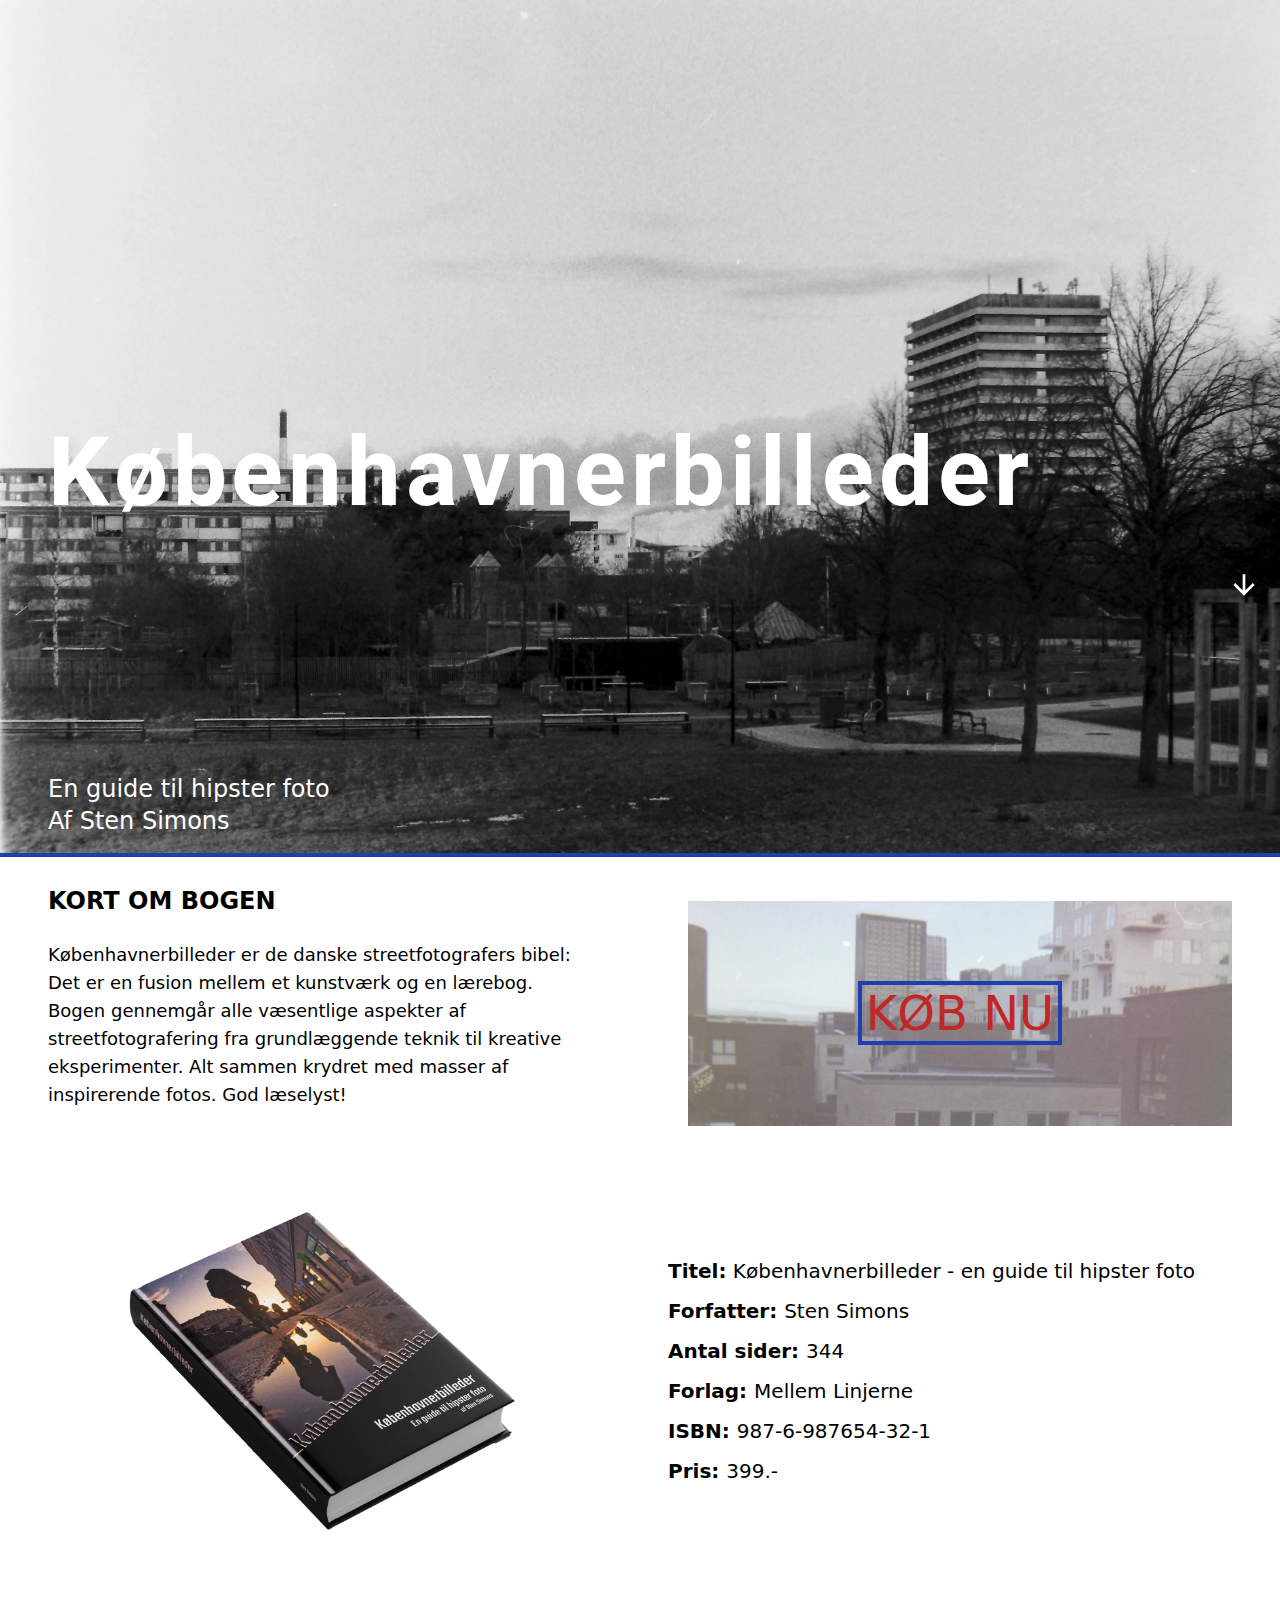
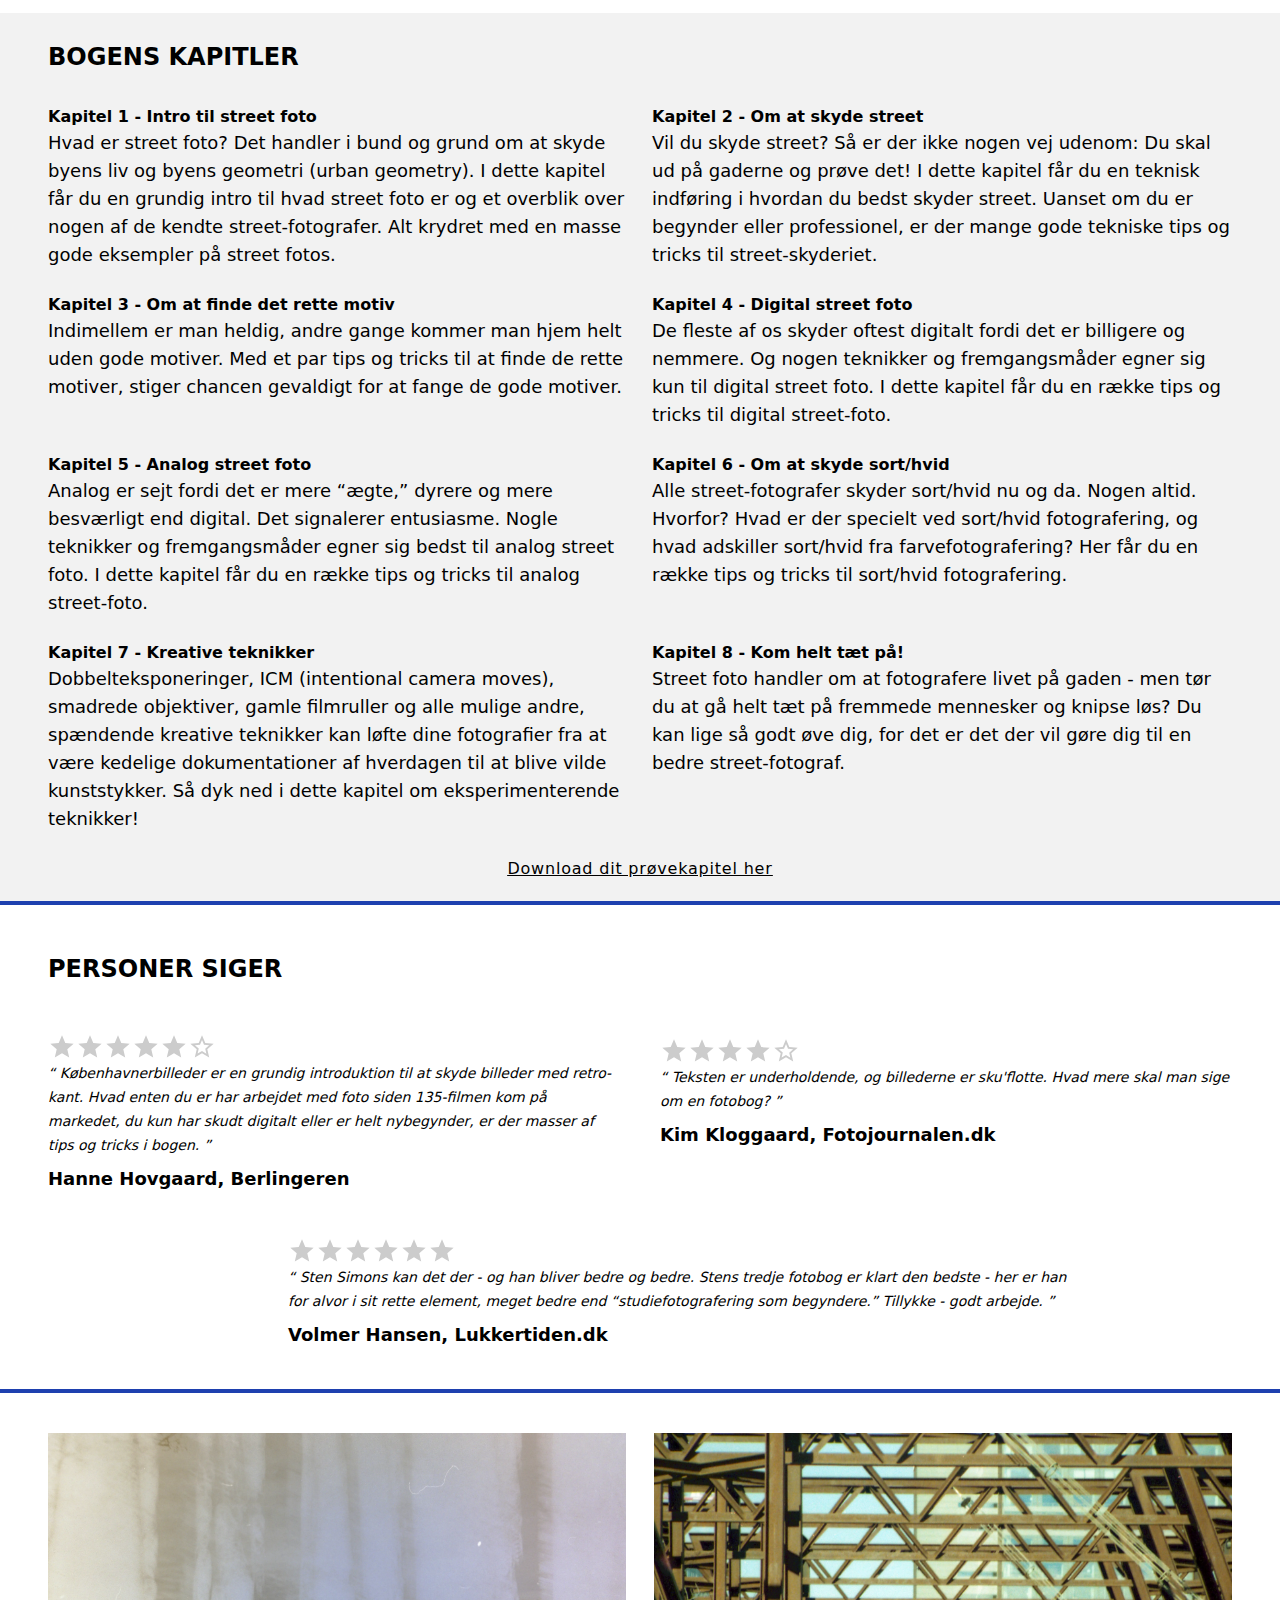
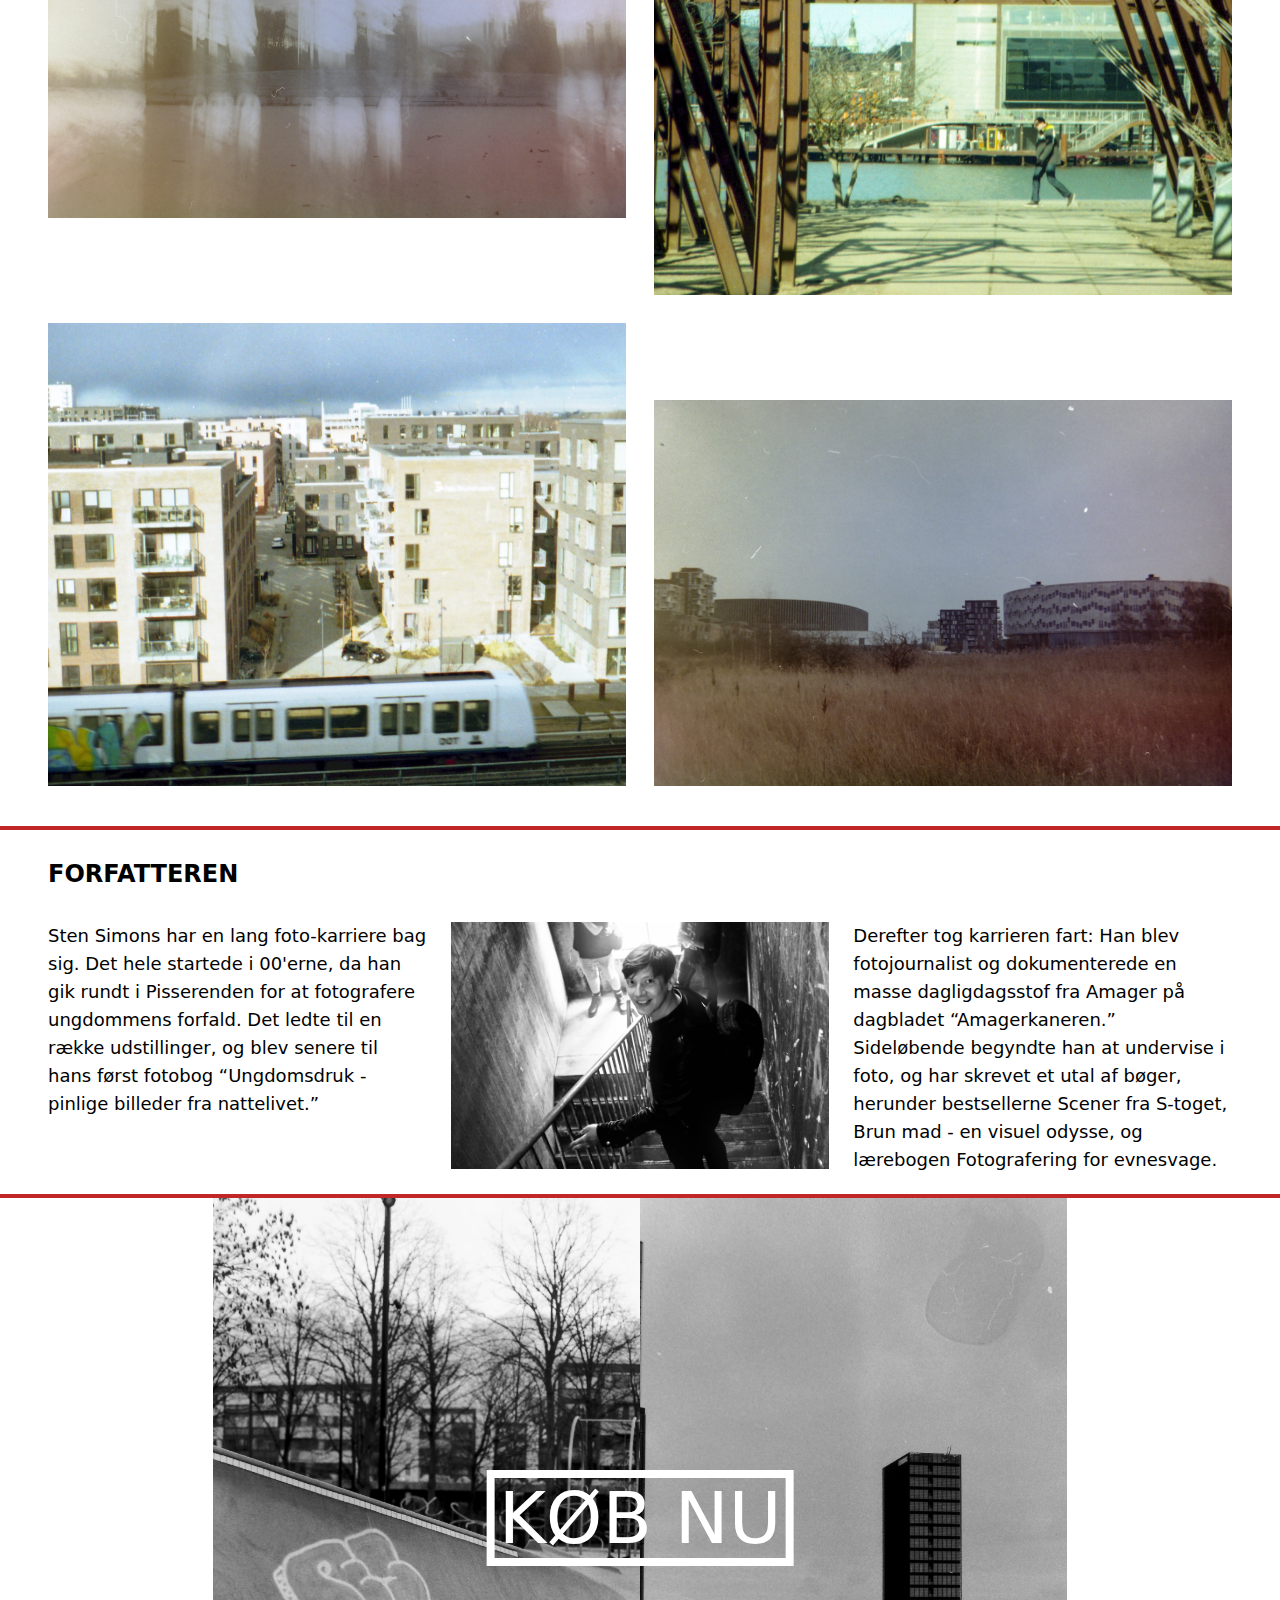
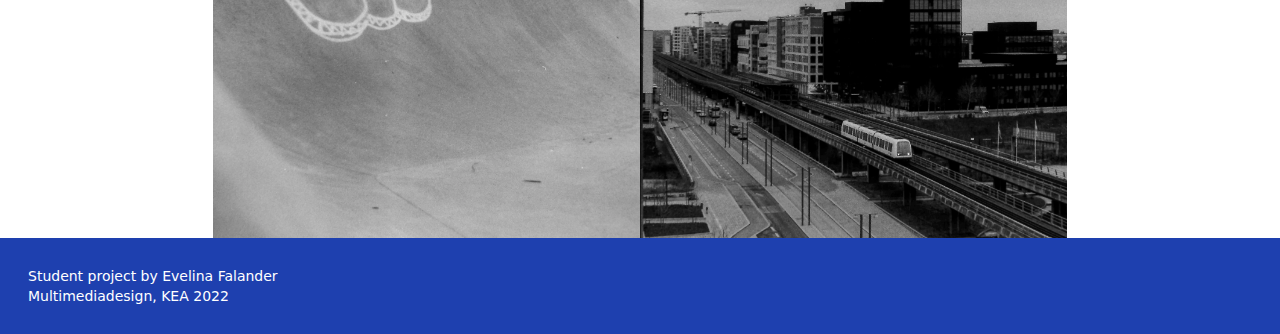
<file: index.html>
<!DOCTYPE html>
<html class="scroll-smooth" lang="en">
  <head>
    <meta charset="UTF-8" />
    <link rel="icon" type="image/svg+xml" href="/vite.svg" />
    <meta name="viewport" content="width=device-width, initial-scale=1.0" />
    <title>Københavnerbilleder</title>
    <link rel="preconnect" href="https://fonts.googleapis.com" />
    <link rel="preconnect" href="https://fonts.gstatic.com" crossorigin />
    <link
      href="https://fonts.googleapis.com/css2?family=Archivo:wght@700;800&family=Heebo:wght@700;800;900&family=Roboto:wght@900&display=swap"
      rel="stylesheet"
    />
    <script type="module" crossorigin src="./assets/main.ae54f498.js"></script>
    <link rel="stylesheet" href="./assets/index.dae666d4.css">
  </head>
  <body>
    <header>
      <div class="relative border-b-4 border-blue-800">
        <img src="./assets/nikkormat.2e23d995.webp" alt="heroimng" />
        <h1
          class="absolute bottom-1/4 left-5 text-3xl font-bold tracking-wider text-white md:text-6xl lg:top-1/2 lg:left-12 lg:text-8xl"
        >
          Københavnerbilleder
        </h1>
        <p
          class="absolute bottom-8 left-5 text-base text-white md:text-xl lg:left-12 lg:bottom-12 lg:text-2xl"
        >
          En guide til hipster foto
        </p>
        <p
          class="absolute bottom-2 left-5 text-base text-white md:text-xl lg:left-12 lg:bottom-4 lg:text-2xl"
        >
          Af Sten Simons
        </p>
        <a href="#bok">
          <svg
            class="absolute bottom-2 right-5 lg:top-2/3"
            width="32"
            height="32"
            viewBox="0 0 24 24"
          >
            <path
              fill="white"
              d="m20 12l-1.41-1.41L13 16.17V4h-2v12.17l-5.58-5.59L4 12l8 8l8-8z"
            />
          </svg>
        </a>
      </div>
    </header>
    <main
      class="[&_h2]:py-2 [&_h2]:text-2xl [&_h2]:font-semibold [&_h2]:uppercase md:[&_p]:text-lg"
    >
      <div class="lg:grid lg:grid-cols-2">
        <section class="p-5 md:px-12">
          <div>
            <h2 id="bok">Kort om bogen</h2>
            <p class="lg:pt-4">
              Københavnerbilleder er de danske streetfotografers bibel: Det er
              en fusion mellem et kunstværk og en lærebog. Bogen gennemgår alle
              væsentlige aspekter af streetfotografering fra grundlæggende
              teknik til kreative eksperimenter. Alt sammen krydret med masser
              af inspirerende fotos. God læselyst!
            </p>
          </div>
        </section>
        <div
          class="relative flex items-center justify-center pt-1 lg:px-12 lg:pt-10"
        >
          <button
            class="absolute z-10 border-4 border-blue-800 p-1 text-5xl font-medium text-[#c12727] hover:bg-[#c12727] hover:text-blue-800"
          >
            KØB NU
          </button>
          <img class="opacity-70" src="./assets/tall3.58f68462.webp" alt="imgfrombook" />
        </div>
      </div>
      <section
        class="grid grid-cols-2 gap-4 px-5 pb-4 pt-4 sm:gap-14 sm:p-8 lg:py-0"
      >
        <img
          class="self-center lg:h-2/3 lg:place-self-center"
          src="./assets/boktransparent.fb5b19cc.webp"
          alt="frontofbook"
        />
        <div class="sm:self-center">
          <ul
            class="text-xs leading-6 sm:text-lg lg:text-xl lg:leading-10 [&_span]:font-semibold"
          >
            <li>
              <span>Titel:</span> Københavnerbilleder - en guide til hipster
              foto
            </li>
            <li><span> Forfatter: </span>Sten Simons</li>
            <li><span>Antal sider: </span>344</li>
            <li><span>Forlag: </span>Mellem Linjerne</li>
            <li><span>ISBN: </span>987-6-987654-32-1</li>
            <li><span>Pris: </span>399.-</li>
          </ul>
        </div>
      </section>
      <section
        class="grid grid-cols-2 gap-6 bg-[#F2F2F2] p-5 md:px-12 [&_h3]:font-semibold"
      >
        <h2 class="col-span-2">Bogens kapitler</h2>
        <div>
          <h3>Kapitel 1 - Intro til street foto</h3>
          <p>
            Hvad er street foto? Det handler i bund og grund om at skyde byens
            liv og byens geometri (urban geometry). I dette kapitel får du en
            grundig intro til hvad street foto er og et overblik over nogen af
            de kendte street-fotografer. Alt krydret med en masse gode eksempler
            på street fotos.
          </p>
        </div>
        <div>
          <h3>Kapitel 2 - Om at skyde street</h3>
          <p>
            Vil du skyde street? Så er der ikke nogen vej udenom: Du skal ud på
            gaderne og prøve det! I dette kapitel får du en teknisk indføring i
            hvordan du bedst skyder street. Uanset om du er begynder eller
            professionel, er der mange gode tekniske tips og tricks til
            street-skyderiet.
          </p>
        </div>
        <div>
          <h3>Kapitel 3 - Om at finde det rette motiv</h3>
          <p>
            Indimellem er man heldig, andre gange kommer man hjem helt uden gode
            motiver. Med et par tips og tricks til at finde de rette motiver,
            stiger chancen gevaldigt for at fange de gode motiver.
          </p>
        </div>
        <div>
          <h3>Kapitel 4 - Digital street foto</h3>
          <p>
            De fleste af os skyder oftest digitalt fordi det er billigere og
            nemmere. Og nogen teknikker og fremgangsmåder egner sig kun til
            digital street foto. I dette kapitel får du en række tips og tricks
            til digital street-foto.
          </p>
        </div>
        <div>
          <h3>Kapitel 5 - Analog street foto</h3>
          <p>
            Analog er sejt fordi det er mere “ægte,” dyrere og mere besværligt
            end digital. Det signalerer entusiasme. Nogle teknikker og
            fremgangsmåder egner sig bedst til analog street foto. I dette
            kapitel får du en række tips og tricks til analog street-foto.
          </p>
        </div>
        <div>
          <h3>Kapitel 6 - Om at skyde sort/hvid</h3>
          <p>
            Alle street-fotografer skyder sort/hvid nu og da. Nogen altid.
            Hvorfor? Hvad er der specielt ved sort/hvid fotografering, og hvad
            adskiller sort/hvid fra farvefotografering? Her får du en række tips
            og tricks til sort/hvid fotografering.
          </p>
        </div>
        <div>
          <h3>Kapitel 7 - Kreative teknikker</h3>
          <p>
            Dobbelteksponeringer, ICM (intentional camera moves), smadrede
            objektiver, gamle filmruller og alle mulige andre, spændende
            kreative teknikker kan løfte dine fotografier fra at være kedelige
            dokumentationer af hverdagen til at blive vilde kunststykker. Så dyk
            ned i dette kapitel om eksperimenterende teknikker!
          </p>
        </div>
        <div>
          <h3>Kapitel 8 - Kom helt tæt på!</h3>
          <p>
            Street foto handler om at fotografere livet på gaden - men tør du at
            gå helt tæt på fremmede mennesker og knipse løs? Du kan lige så godt
            øve dig, for det er det der vil gøre dig til en bedre
            street-fotograf.
          </p>
        </div>
        <div
          class="col-span-2 text-center tracking-wider underline hover:text-[#c12727]"
        >
          <a href="#">Download dit prøvekapitel her</a>
        </div>
      </section>
      <section
        class="grid grid-cols-2 gap-3 border-y-4 border-blue-800 p-3 md:px-12 lg:gap-10 lg:py-10 [&_p]:pt-2 [&_p]:text-sm [&_p]:font-semibold [&_q]:text-sm [&_q]:italic"
      >
        <h2 class="col-span-2">Personer siger</h2>
        <div class="col-span-2 lg:col-span-1">
          <div class="flex">
            <svg width="28" height="28" viewBox="0 0 24 24">
              <path
                fill="#CCCCCC"
                d="M12 17.27L18.18 21l-1.64-7.03L22 9.24l-7.19-.61L12 2L9.19 8.63L2 9.24l5.46 4.73L5.82 21z"
              />
            </svg>
            <svg width="28" height="28" viewBox="0 0 24 24">
              <path
                fill="#CCCCCC"
                d="M12 17.27L18.18 21l-1.64-7.03L22 9.24l-7.19-.61L12 2L9.19 8.63L2 9.24l5.46 4.73L5.82 21z"
              />
            </svg>
            <svg width="28" height="28" viewBox="0 0 24 24">
              <path
                fill="#CCCCCC"
                d="M12 17.27L18.18 21l-1.64-7.03L22 9.24l-7.19-.61L12 2L9.19 8.63L2 9.24l5.46 4.73L5.82 21z"
              />
            </svg>
            <svg width="28" height="28" viewBox="0 0 24 24">
              <path
                fill="#CCCCCC"
                d="M12 17.27L18.18 21l-1.64-7.03L22 9.24l-7.19-.61L12 2L9.19 8.63L2 9.24l5.46 4.73L5.82 21z"
              />
            </svg>
            <svg width="28" height="28" viewBox="0 0 24 24">
              <path
                fill="#CCCCCC"
                d="M12 17.27L18.18 21l-1.64-7.03L22 9.24l-7.19-.61L12 2L9.19 8.63L2 9.24l5.46 4.73L5.82 21z"
              />
            </svg>
            <svg width="28" height="28" viewBox="0 0 24 24">
              <path
                fill="#CCCCCC"
                d="m22 9.24l-7.19-.62L12 2L9.19 8.63L2 9.24l5.46 4.73L5.82 21L12 17.27L18.18 21l-1.63-7.03L22 9.24zM12 15.4l-3.76 2.27l1-4.28l-3.32-2.88l4.38-.38L12 6.1l1.71 4.04l4.38.38l-3.32 2.88l1 4.28L12 15.4z"
              />
            </svg>
          </div>
          <q>
            Københavnerbilleder er en grundig introduktion til at skyde billeder
            med retro-kant. Hvad enten du er har arbejdet med foto siden
            135-filmen kom på markedet, du kun har skudt digitalt eller er helt
            nybegynder, er der masser af tips og tricks i bogen.
          </q>
          <p>Hanne Hovgaard, Berlingeren</p>
        </div>
        <div class="pt-1">
          <div class="flex">
            <svg width="28" height="28" viewBox="0 0 24 24">
              <path
                fill="#CCCCCC"
                d="M12 17.27L18.18 21l-1.64-7.03L22 9.24l-7.19-.61L12 2L9.19 8.63L2 9.24l5.46 4.73L5.82 21z"
              />
            </svg>
            <svg width="28" height="28" viewBox="0 0 24 24">
              <path
                fill="#CCCCCC"
                d="M12 17.27L18.18 21l-1.64-7.03L22 9.24l-7.19-.61L12 2L9.19 8.63L2 9.24l5.46 4.73L5.82 21z"
              />
            </svg>

            <svg width="28" height="28" viewBox="0 0 24 24">
              <path
                fill="#CCCCCC"
                d="M12 17.27L18.18 21l-1.64-7.03L22 9.24l-7.19-.61L12 2L9.19 8.63L2 9.24l5.46 4.73L5.82 21z"
              />
            </svg>
            <svg width="28" height="28" viewBox="0 0 24 24">
              <path
                fill="#CCCCCC"
                d="M12 17.27L18.18 21l-1.64-7.03L22 9.24l-7.19-.61L12 2L9.19 8.63L2 9.24l5.46 4.73L5.82 21z"
              />
            </svg>
            <svg width="28" height="28" viewBox="0 0 24 24">
              <path
                fill="#CCCCCC"
                d="m22 9.24l-7.19-.62L12 2L9.19 8.63L2 9.24l5.46 4.73L5.82 21L12 17.27L18.18 21l-1.63-7.03L22 9.24zM12 15.4l-3.76 2.27l1-4.28l-3.32-2.88l4.38-.38L12 6.1l1.71 4.04l4.38.38l-3.32 2.88l1 4.28L12 15.4z"
              />
            </svg>
          </div>
          <q>
            Teksten er underholdende, og billederne er sku'flotte. Hvad mere
            skal man sige om en fotobog?
          </q>
          <p>Kim Kloggaard, Fotojournalen.dk</p>
        </div>
        <div class="pt-1 lg:col-span-2 lg:pl-60 lg:pr-40">
          <div class="flex">
            <svg width="28" height="28" viewBox="0 0 24 24">
              <path
                fill="#CCCCCC"
                d="M12 17.27L18.18 21l-1.64-7.03L22 9.24l-7.19-.61L12 2L9.19 8.63L2 9.24l5.46 4.73L5.82 21z"
              />
            </svg>
            <svg width="28" height="28" viewBox="0 0 24 24">
              <path
                fill="#CCCCCC"
                d="M12 17.27L18.18 21l-1.64-7.03L22 9.24l-7.19-.61L12 2L9.19 8.63L2 9.24l5.46 4.73L5.82 21z"
              />
            </svg>
            <svg width="28" height="28" viewBox="0 0 24 24">
              <path
                fill="#CCCCCC"
                d="M12 17.27L18.18 21l-1.64-7.03L22 9.24l-7.19-.61L12 2L9.19 8.63L2 9.24l5.46 4.73L5.82 21z"
              />
            </svg>
            <svg width="28" height="28" viewBox="0 0 24 24">
              <path
                fill="#CCCCCC"
                d="M12 17.27L18.18 21l-1.64-7.03L22 9.24l-7.19-.61L12 2L9.19 8.63L2 9.24l5.46 4.73L5.82 21z"
              />
            </svg>
            <svg width="28" height="28" viewBox="0 0 24 24">
              <path
                fill="#CCCCCC"
                d="M12 17.27L18.18 21l-1.64-7.03L22 9.24l-7.19-.61L12 2L9.19 8.63L2 9.24l5.46 4.73L5.82 21z"
              />
            </svg>
            <svg width="28" height="28" viewBox="0 0 24 24">
              <path
                fill="#CCCCCC"
                d="M12 17.27L18.18 21l-1.64-7.03L22 9.24l-7.19-.61L12 2L9.19 8.63L2 9.24l5.46 4.73L5.82 21z"
              />
            </svg>
          </div>
          <q>
            Sten Simons kan det der - og han bliver bedre og bedre. Stens tredje
            fotobog er klart den bedste - her er han for alvor i sit rette
            element, meget bedre end “studiefotografering som begyndere.”
            Tillykke - godt arbejde.
          </q>
          <p>Volmer Hansen, Lukkertiden.dk</p>
        </div>
      </section>
      <section class="lg:grid lg:grid-cols-2 lg:gap-7 lg:px-12 lg:py-10">
        <img src="./assets/lomosmena.c6def9c7.webp" alt="lomosmena" />
        <img src="./assets/orestadtil.04cfeb13.webp" alt="orestadtil" />
        <img src="./assets/orestadtil2.79b9a95a.webp" alt="orestadtil2" />
        <img class="lg:place-self-end" src="./assets/agfa1.77261ed6.webp" alt="agfa1" />
      </section>
      <article
        class="p-5 text-sm md:px-12 lg:grid lg:grid-cols-3 lg:gap-6 lg:border-t-4 lg:border-[#c12727]"
      >
        <h2 class="pb-3 lg:col-span-3">Forfatteren</h2>

        <p class="pb-4 lg:pb-0">
          Sten Simons har en lang foto-karriere bag sig. Det hele startede i
          00'erne, da han gik rundt i Pisserenden for at fotografere ungdommens
          forfald. Det ledte til en række udstillinger, og blev senere til hans
          først fotobog “Ungdomsdruk - pinlige billeder fra nattelivet.”
        </p>
        <img src="./assets/stensimons.97b7ae7c.webp" alt="stensimons" />

        <p class="pt-4 lg:pt-0">
          Derefter tog karrieren fart: Han blev fotojournalist og dokumenterede
          en masse dagligdagsstof fra Amager på dagbladet “Amagerkaneren.”
          Sideløbende begyndte han at undervise i foto, og har skrevet et utal
          af bøger, herunder bestsellerne Scener fra S-toget, Brun mad - en
          visuel odysse, og lærebogen Fotografering for evnesvage.
        </p>
      </article>
      <section
        class="relative grid grid-cols-2 lg:border-t-4 lg:border-[#c12727]"
      >
        <img
          class="lg:w-2/3 lg:justify-self-end"
          src="./assets/tall-bnw.8f3f4a9f.webp"
          alt="photo"
        />
        <img
          class="lg:w-2/3"
          src="./assets/tallbnw2.ff096765.webp"
          alt="blackandwhiteimage"
        />
        <button
          class="absolute top-1/2 left-1/2 -translate-x-1/2 -translate-y-1/2 border-4 border-white p-1 text-5xl text-white hover:bg-black lg:border-8 lg:text-7xl"
        >
          KØB NU
        </button>
      </section>
    </main>
    <footer class="bg-blue-800 p-7 text-sm font-normal text-white">
      <p>Student project by Evelina Falander</p>
      <p>Multimediadesign, KEA 2022</p>
    </footer>

    
  </body>
</html>
</file>
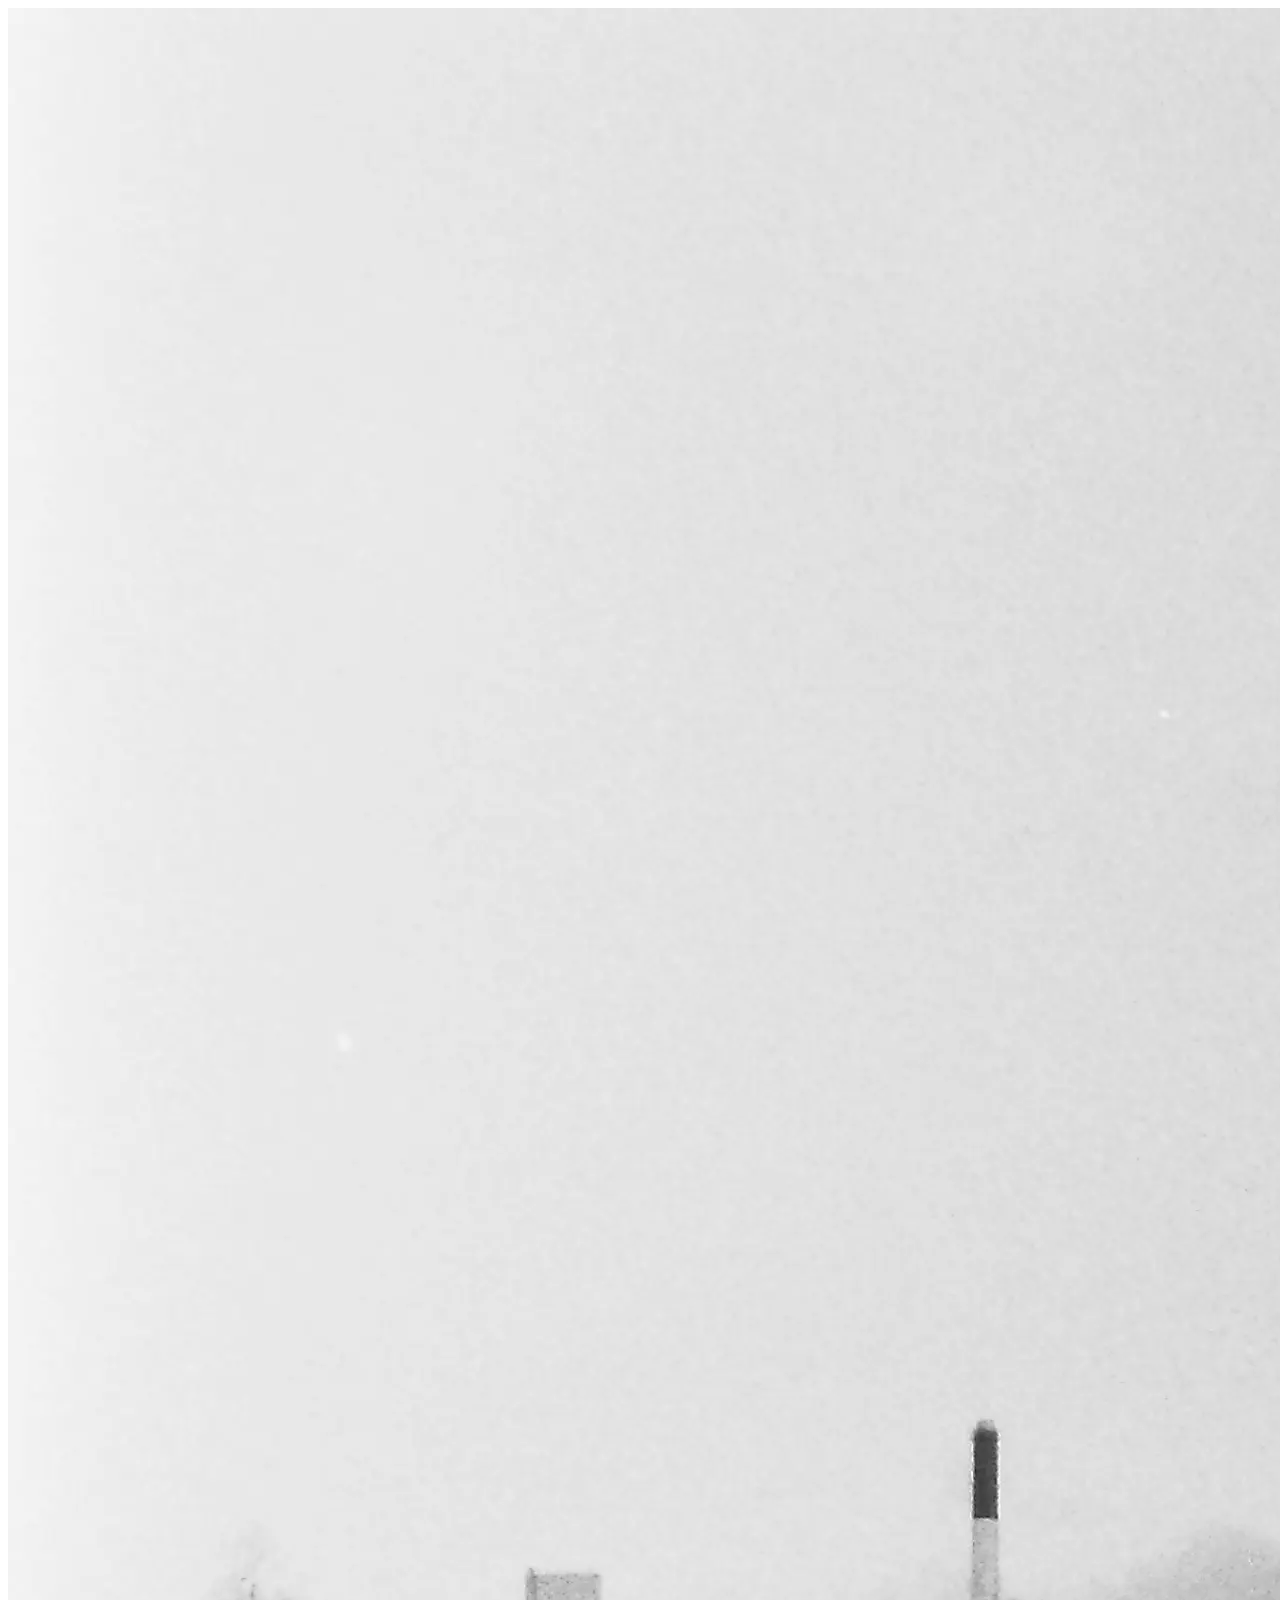
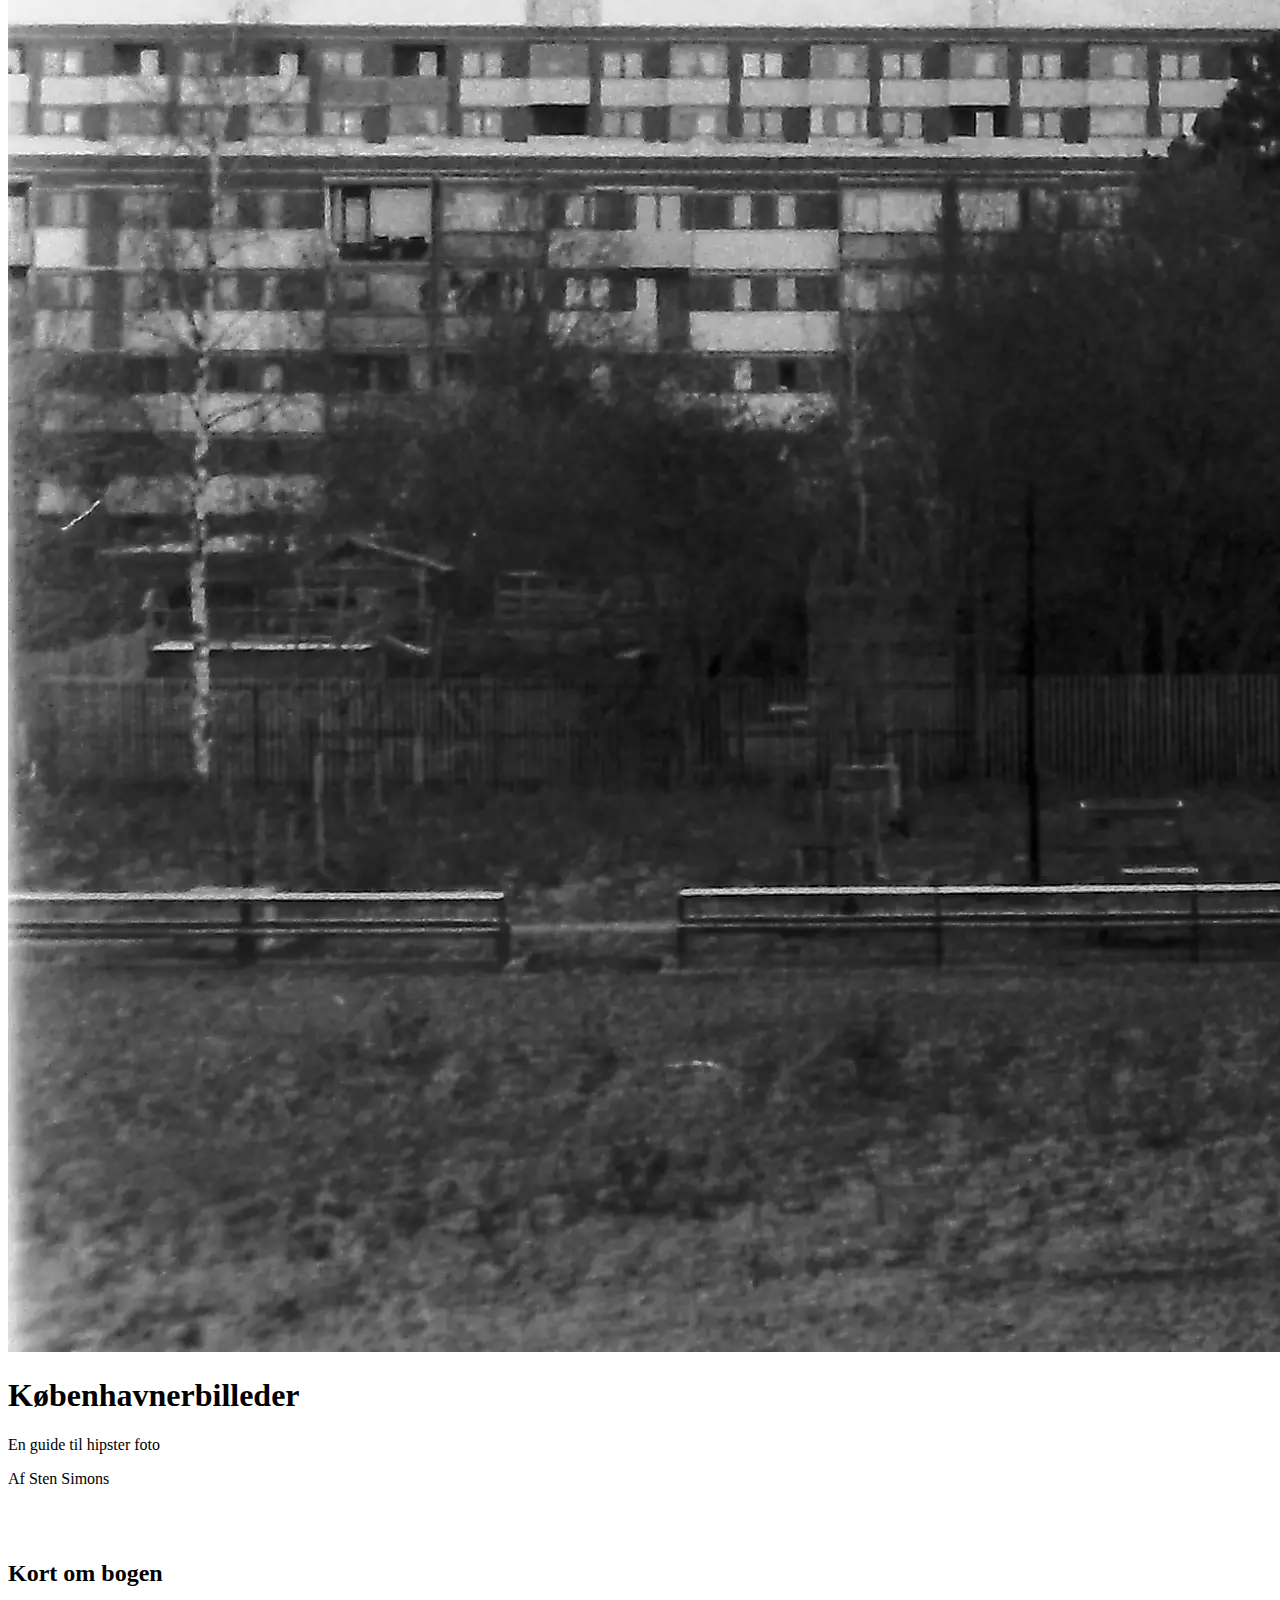
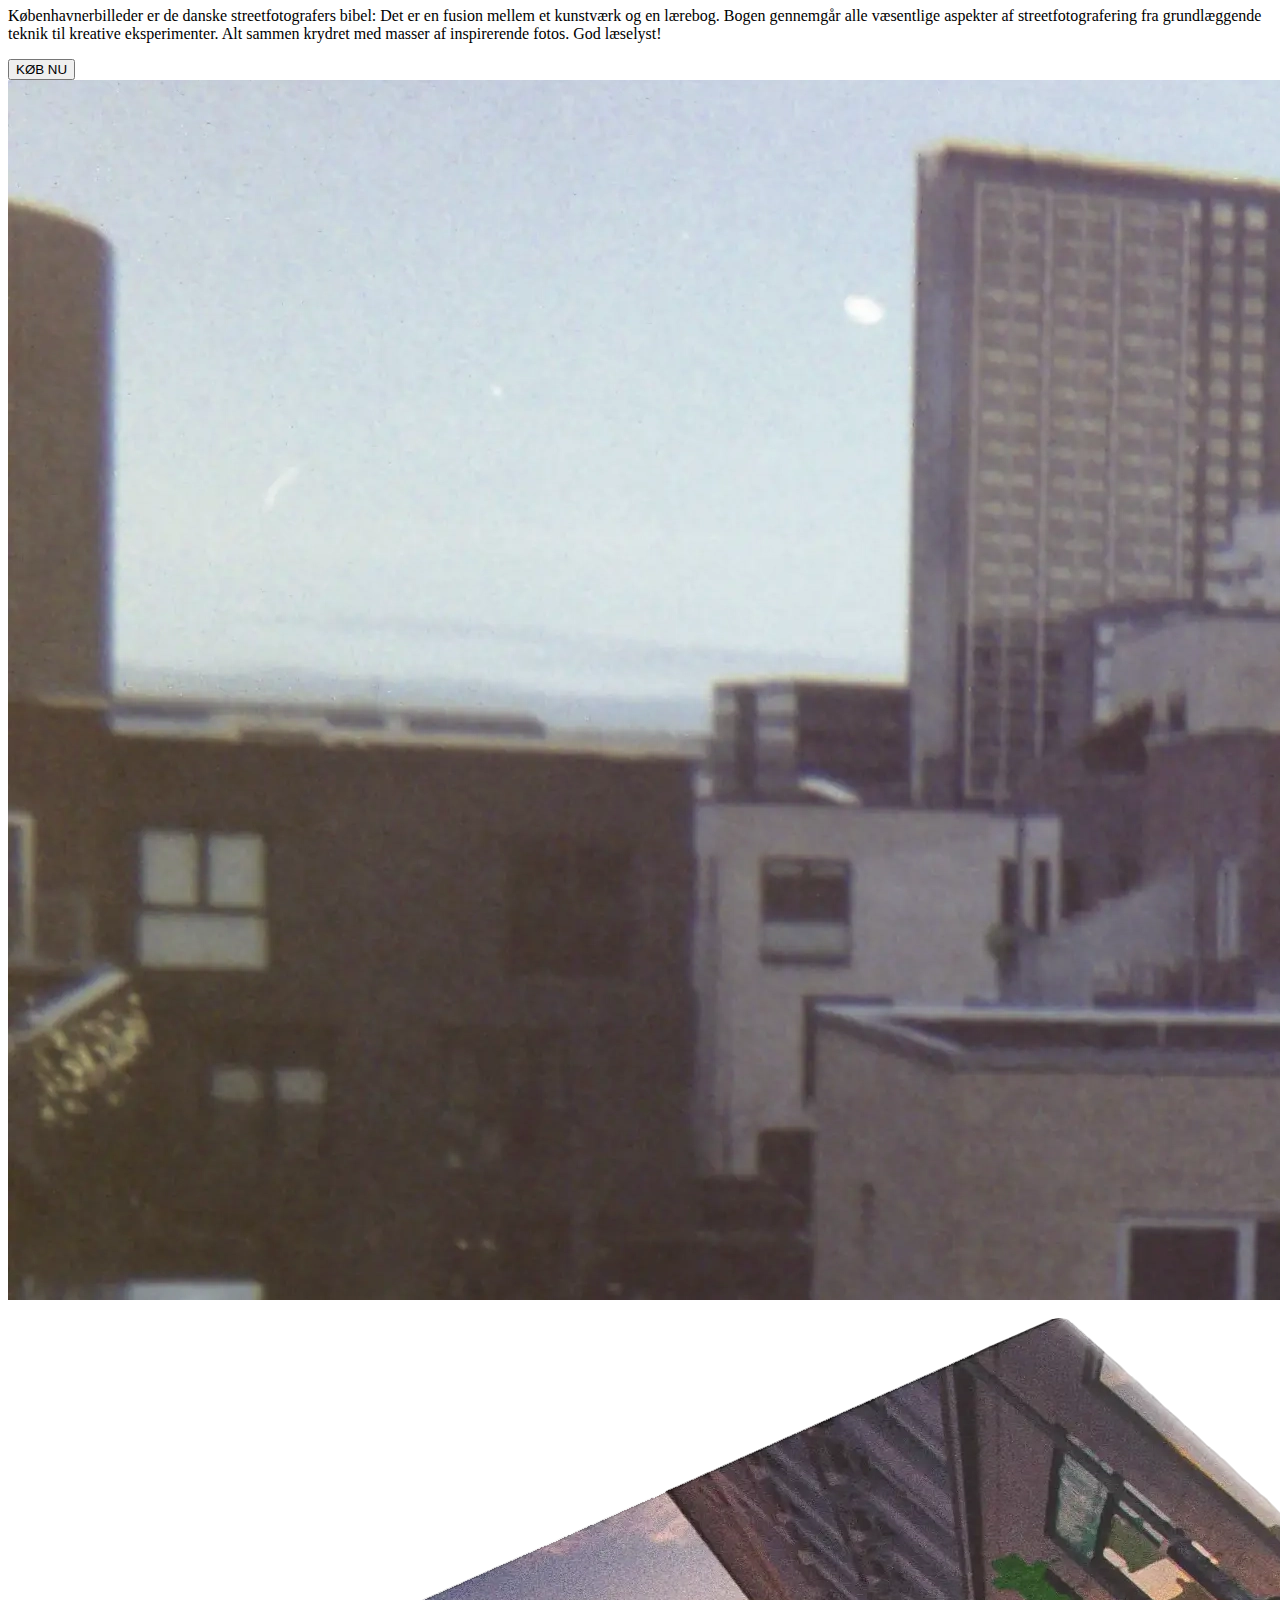
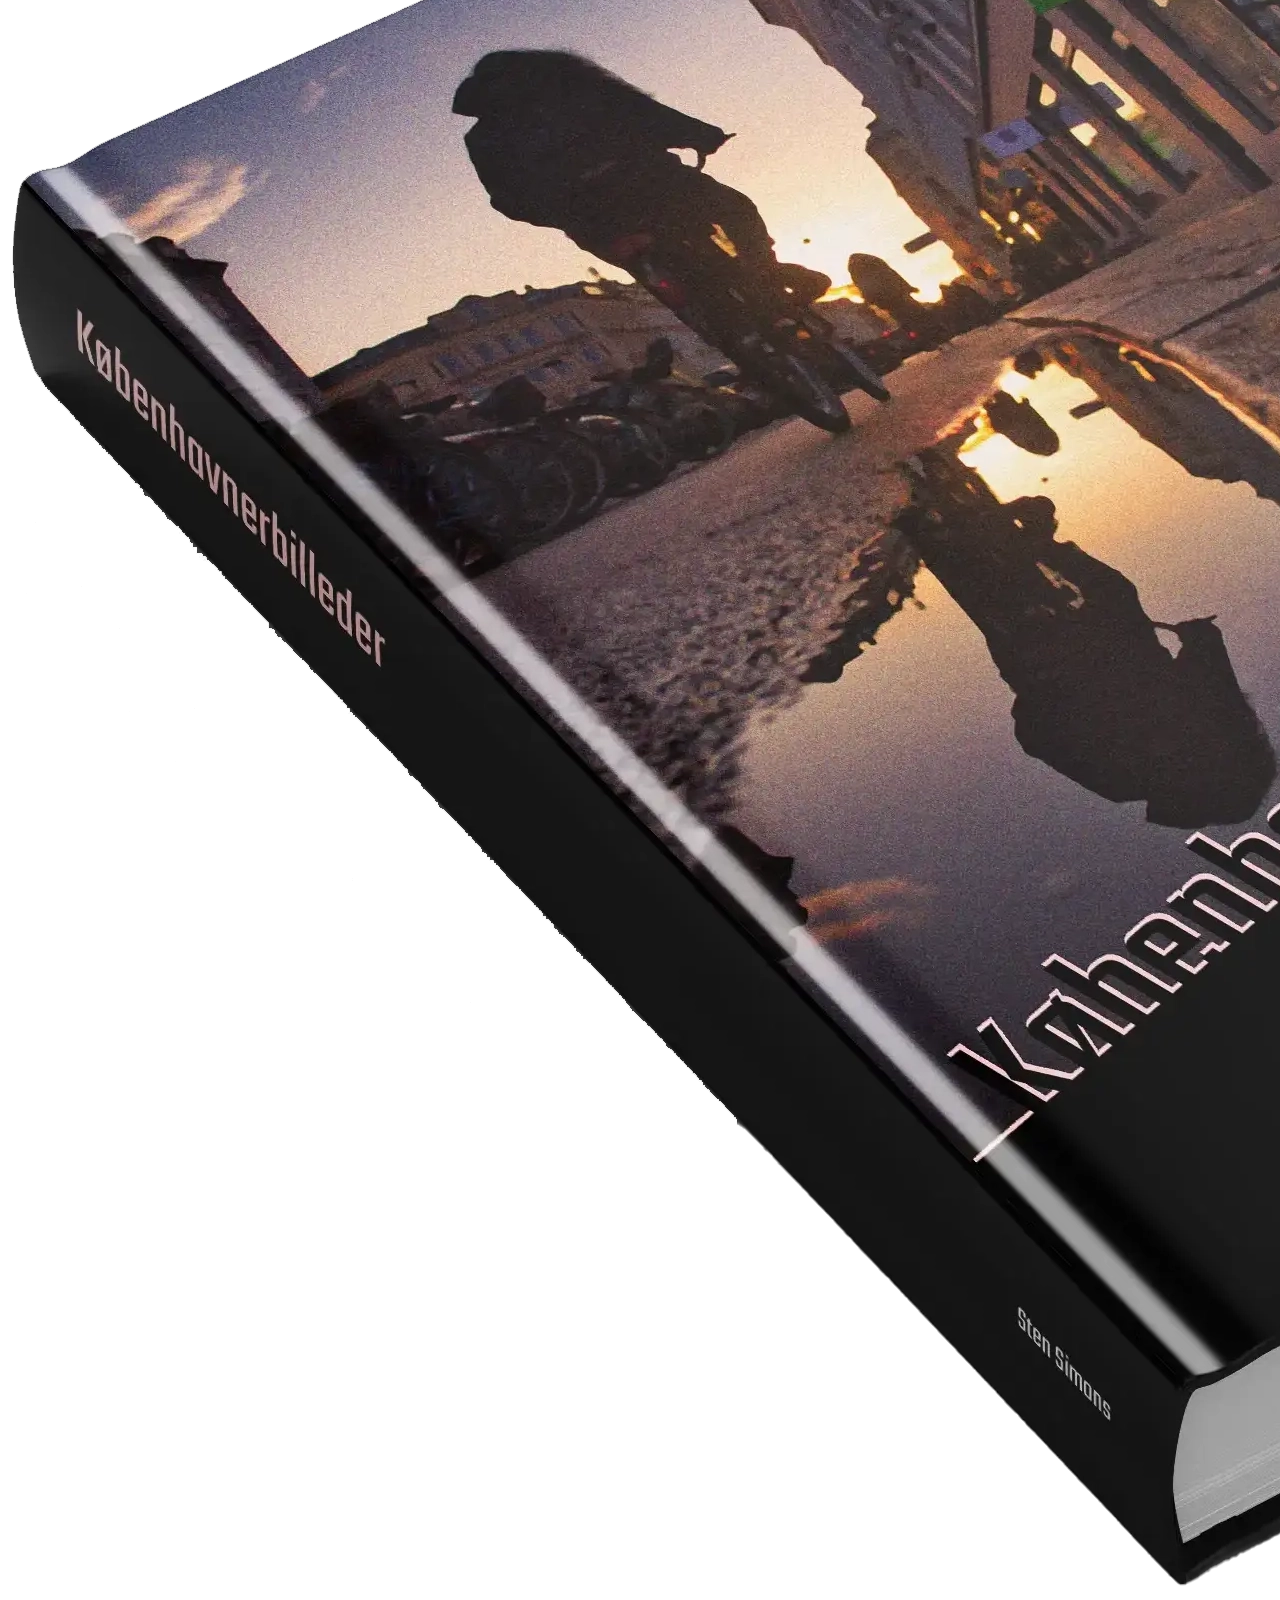
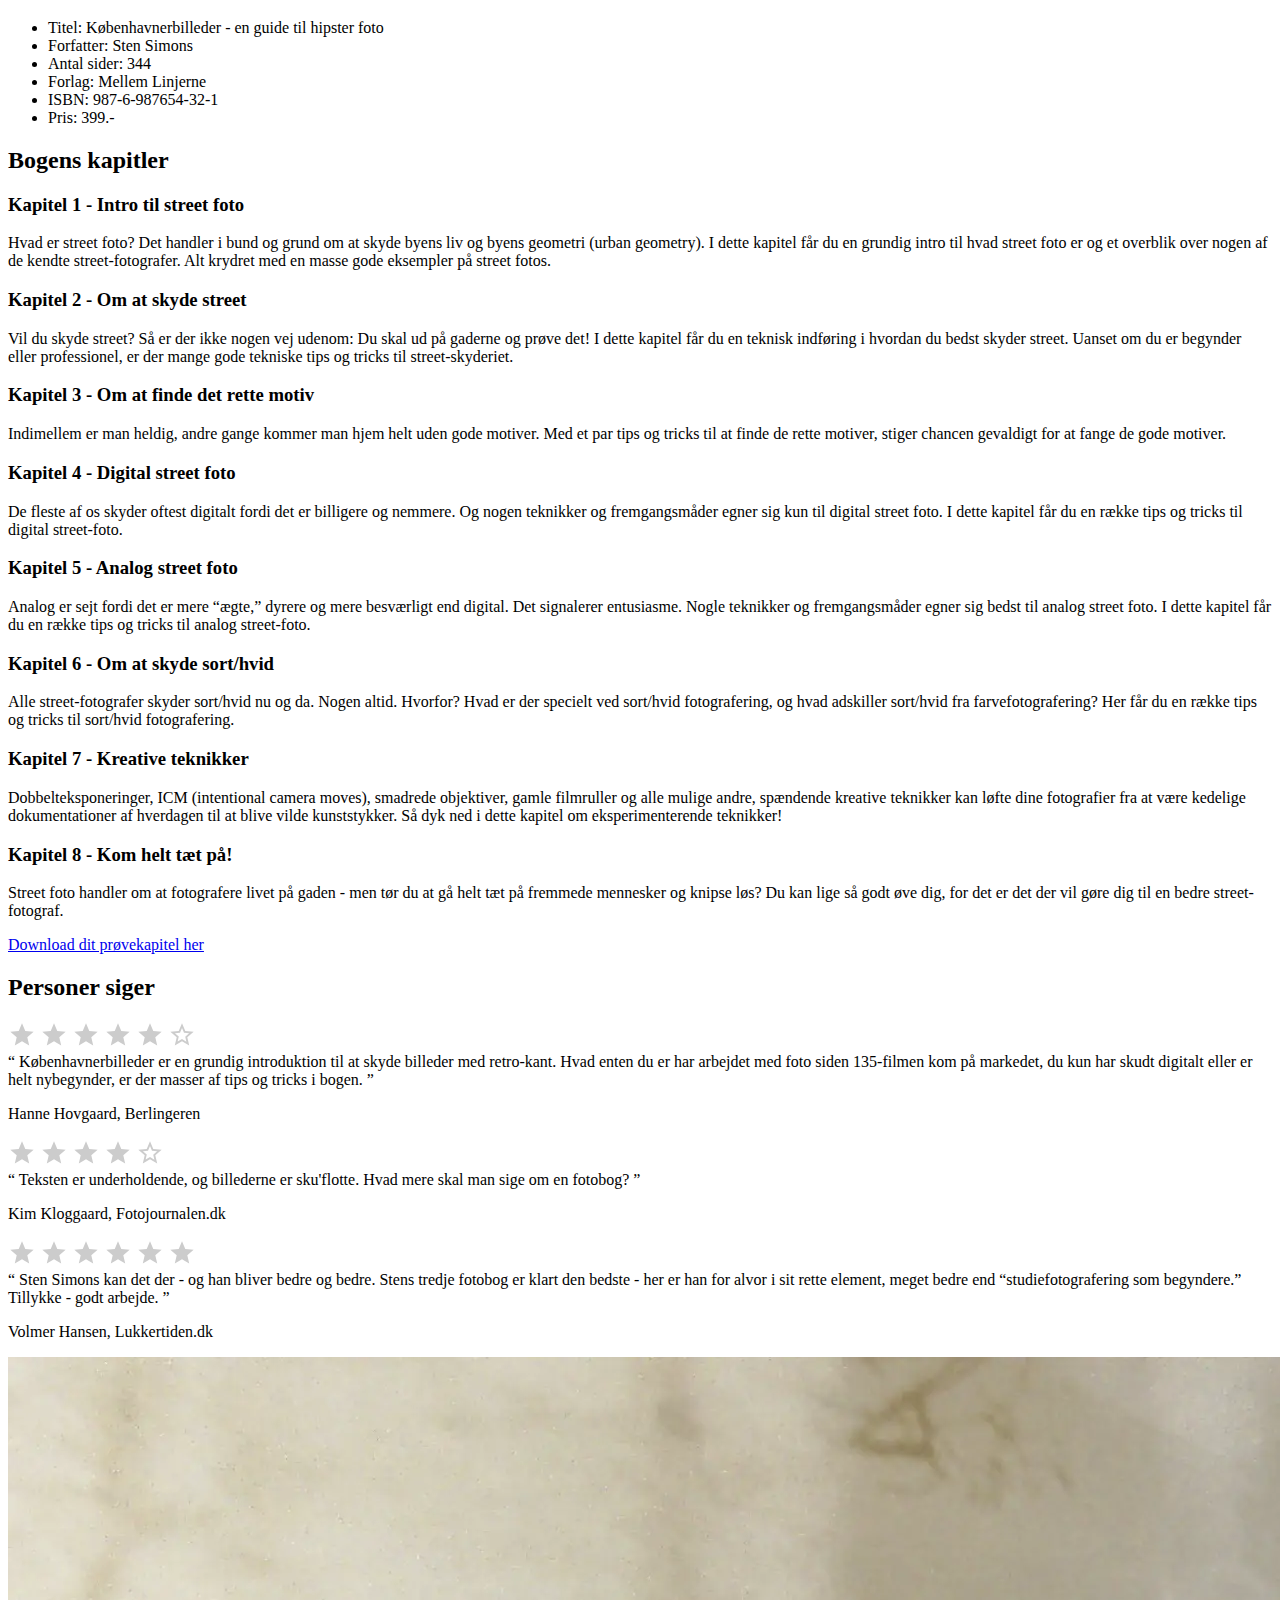
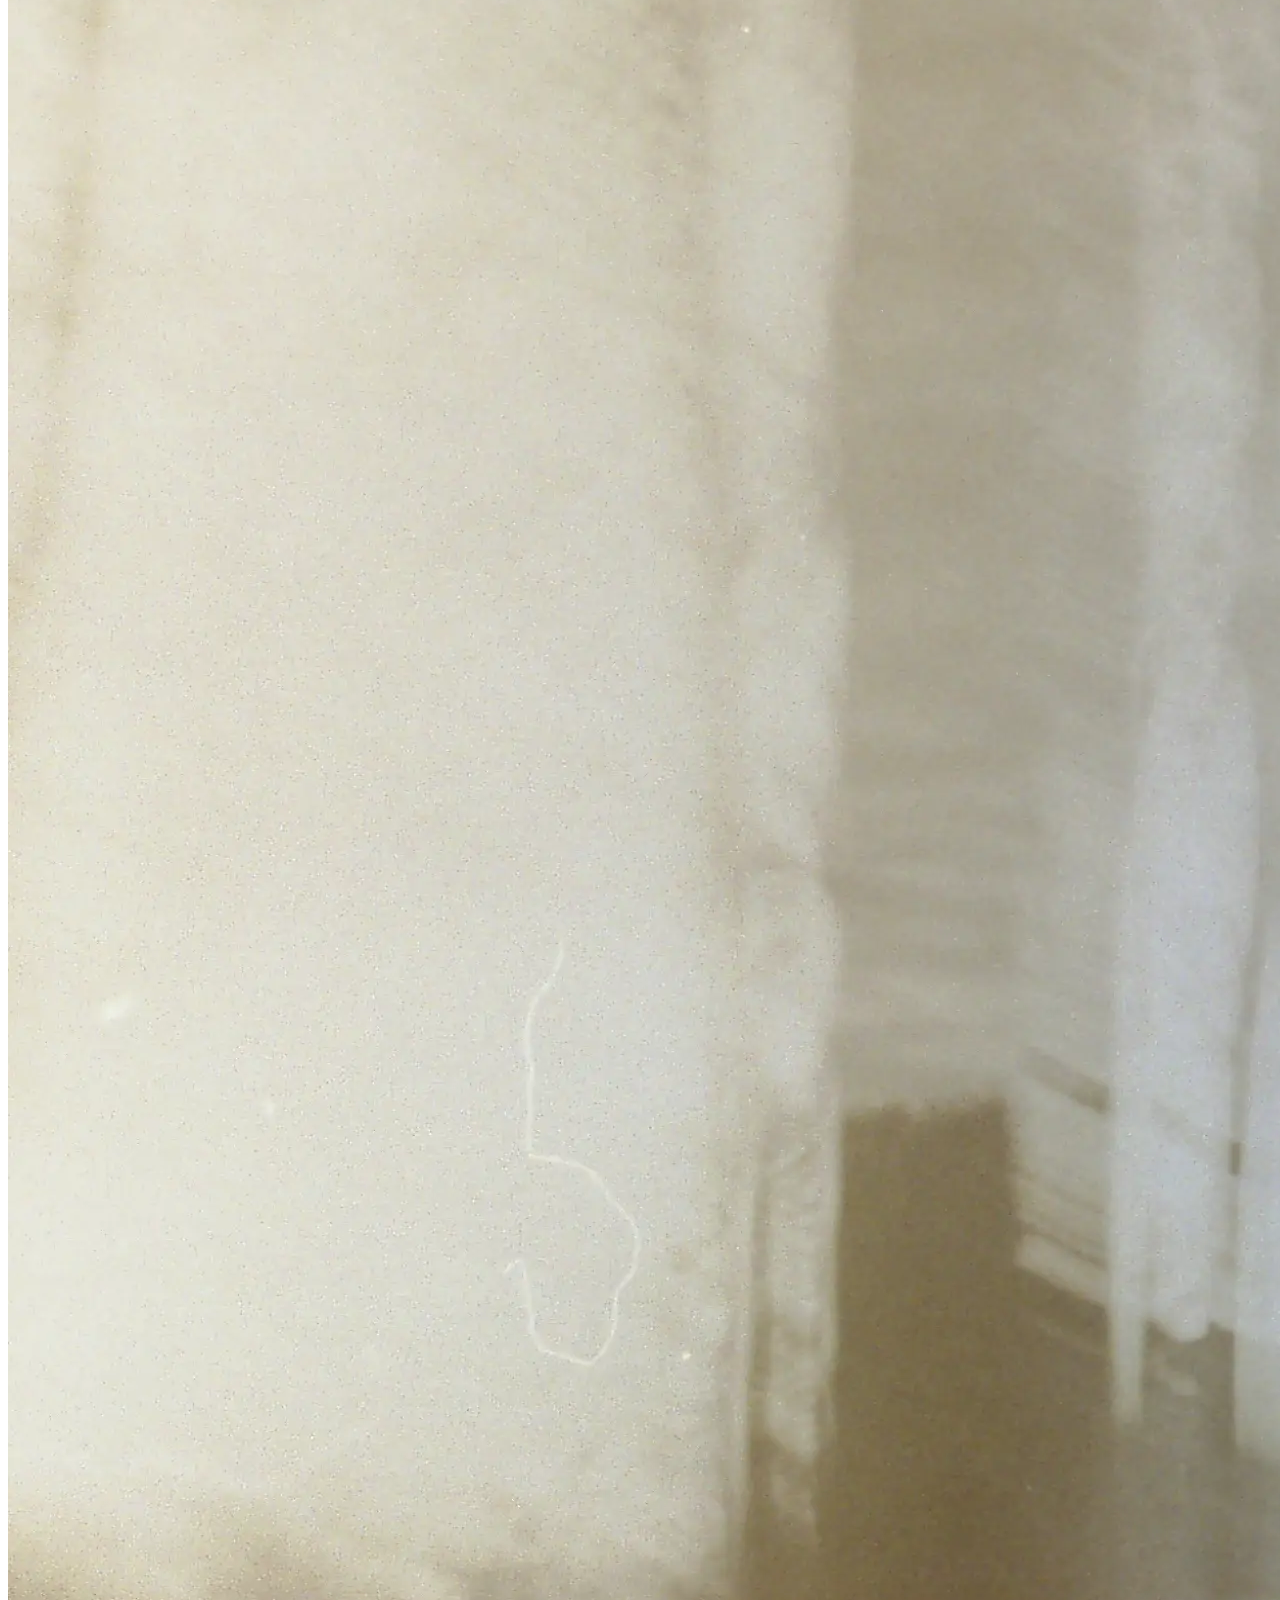
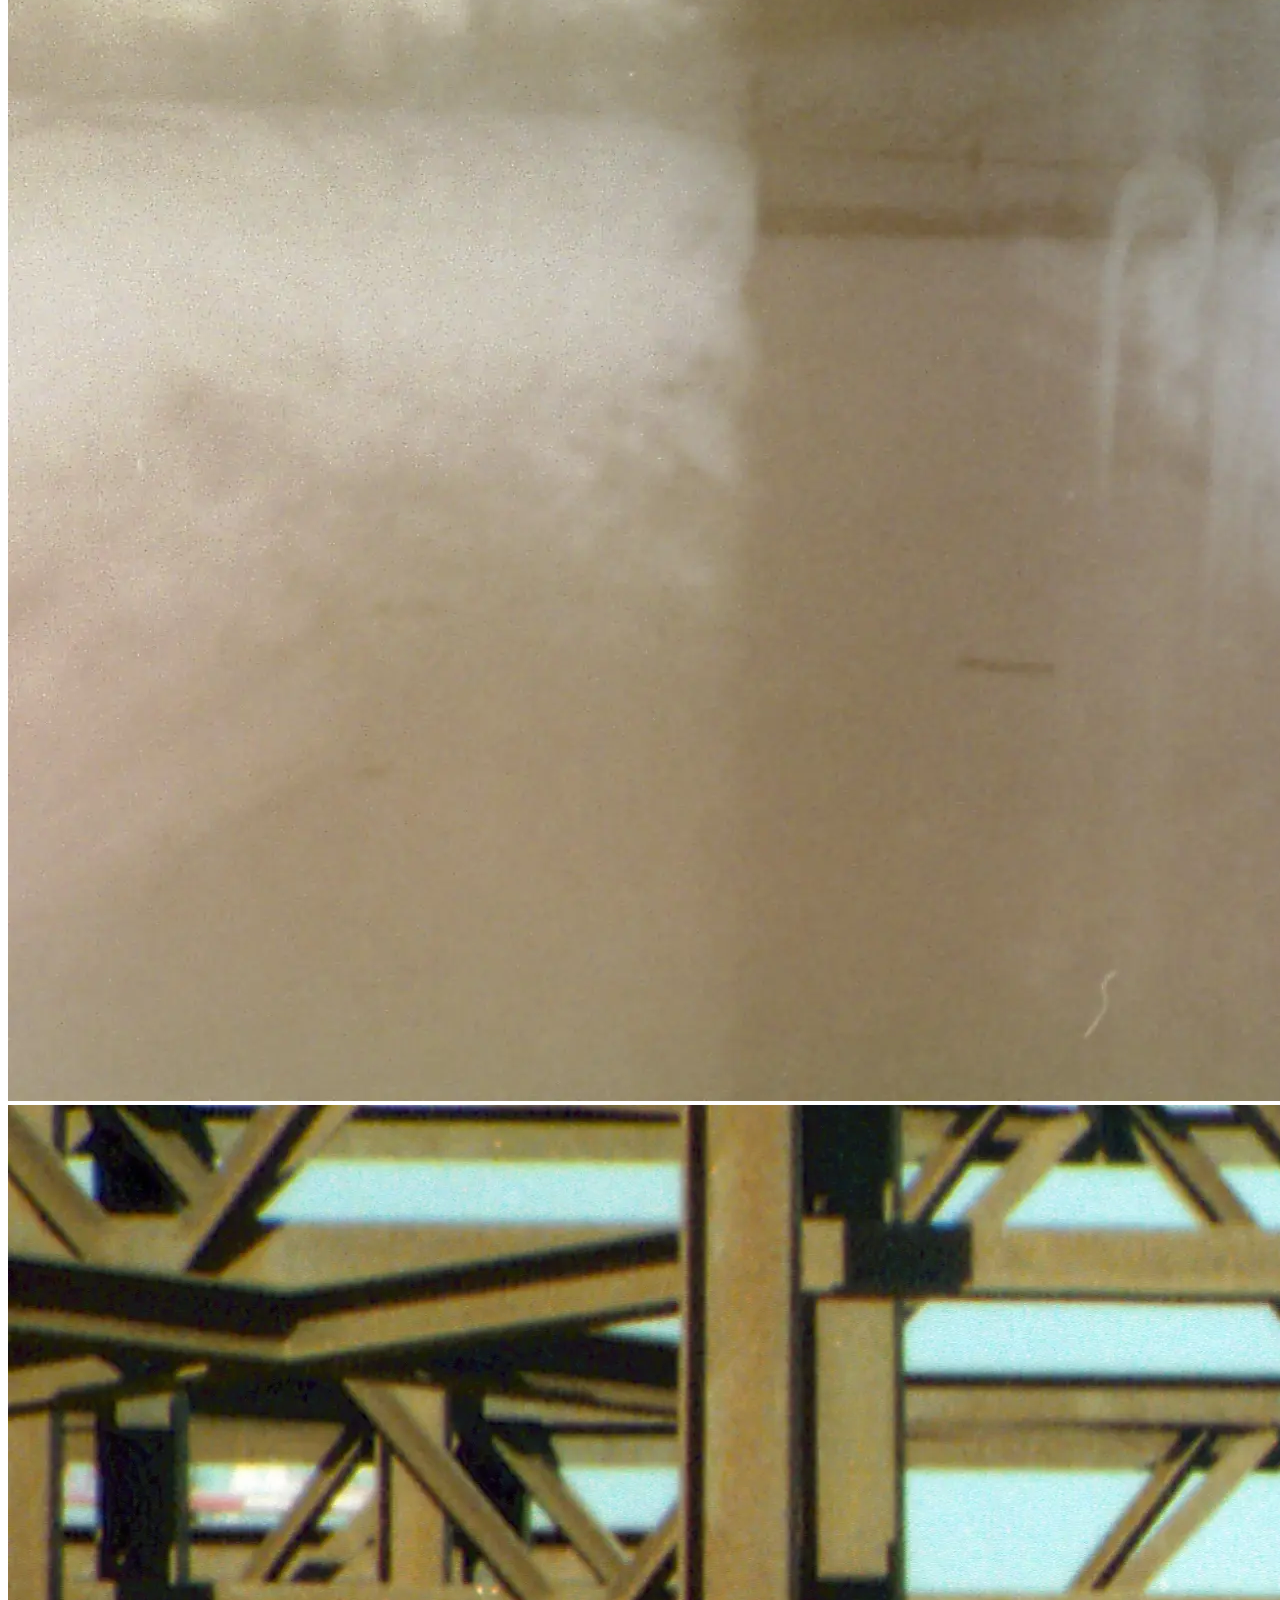
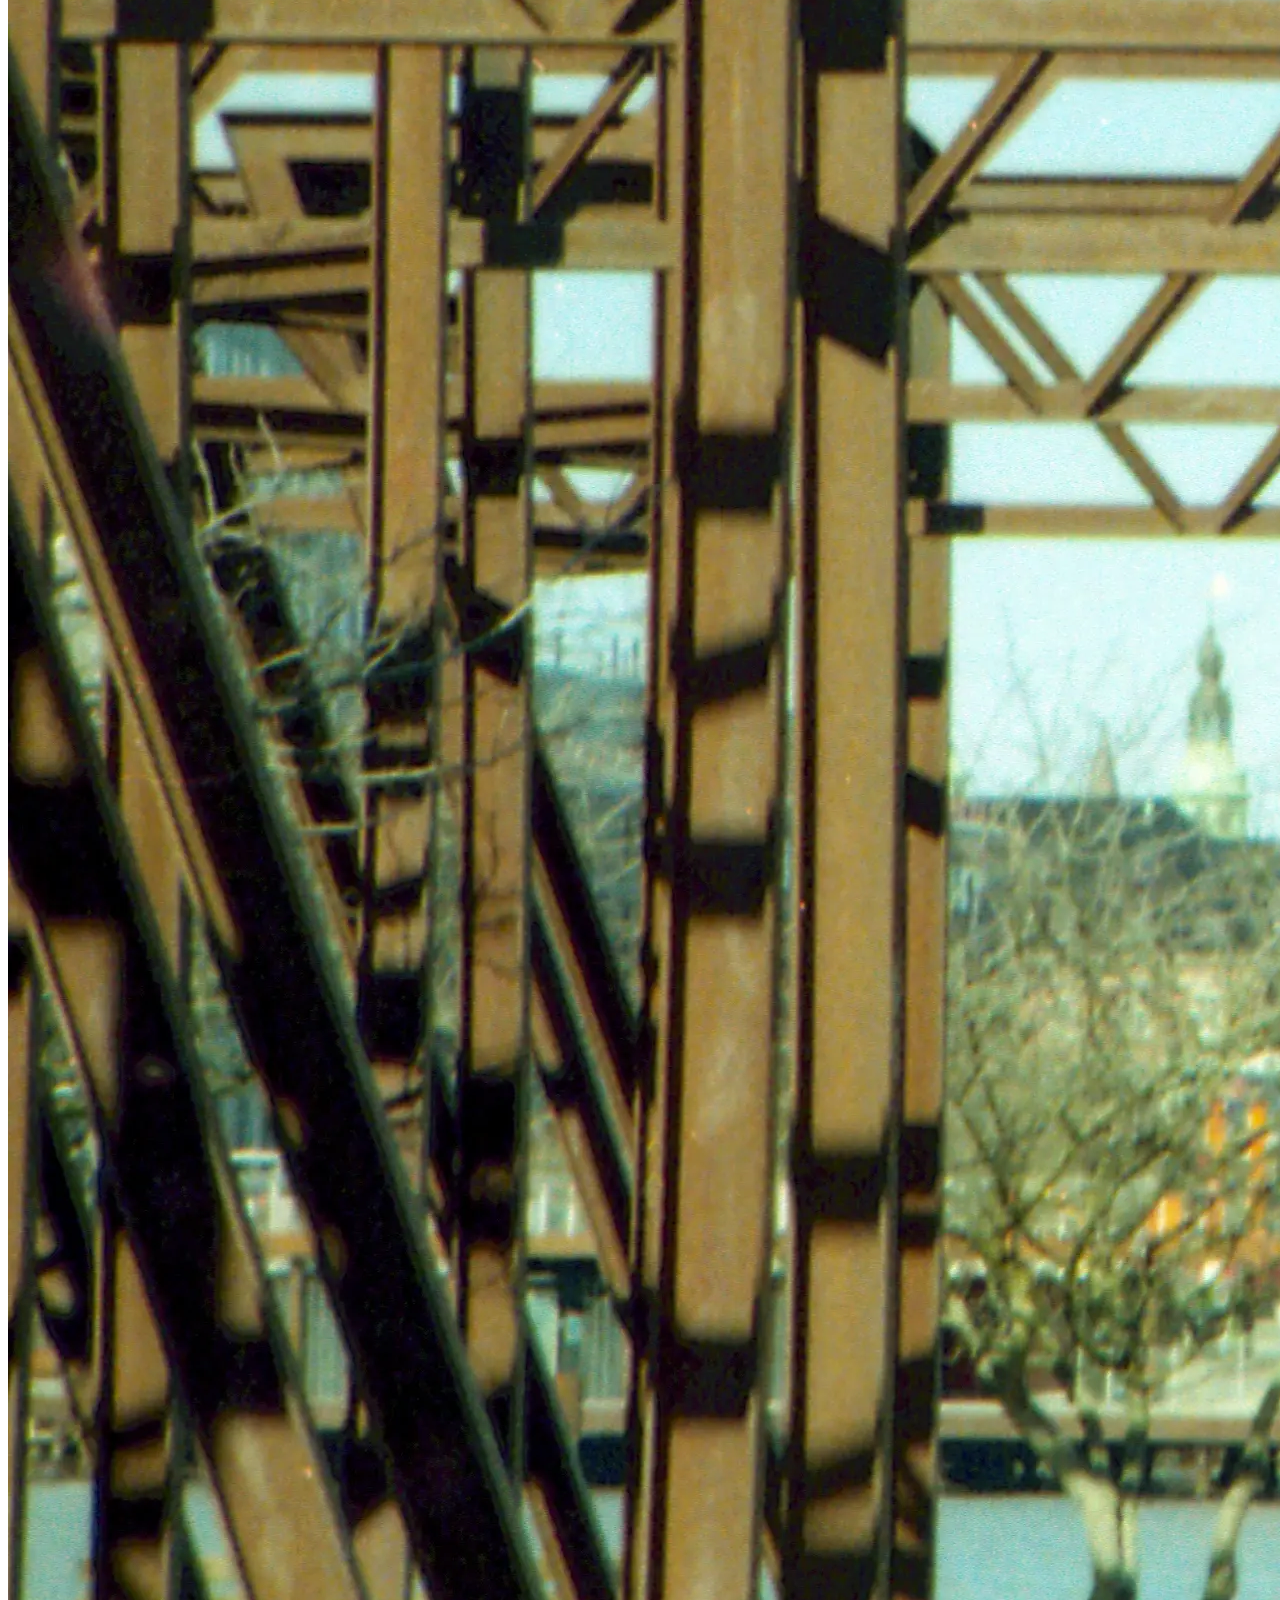
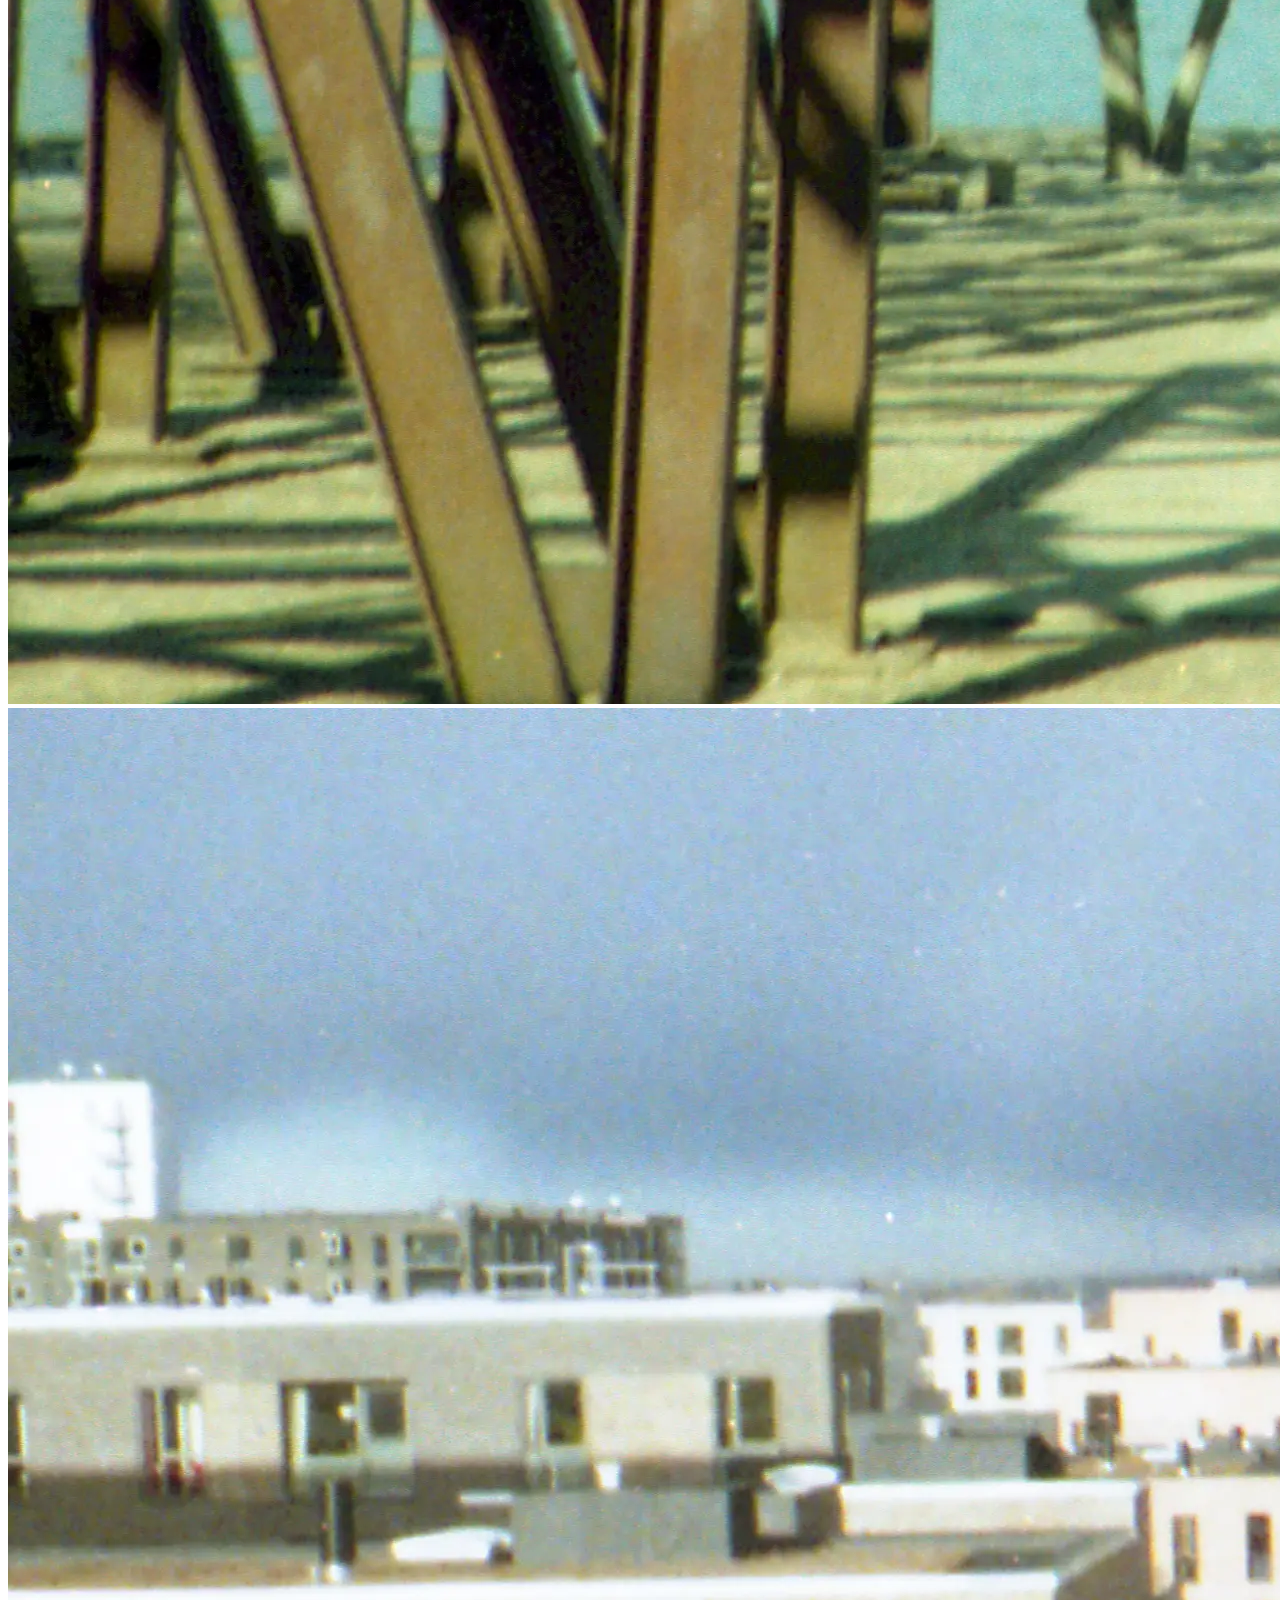
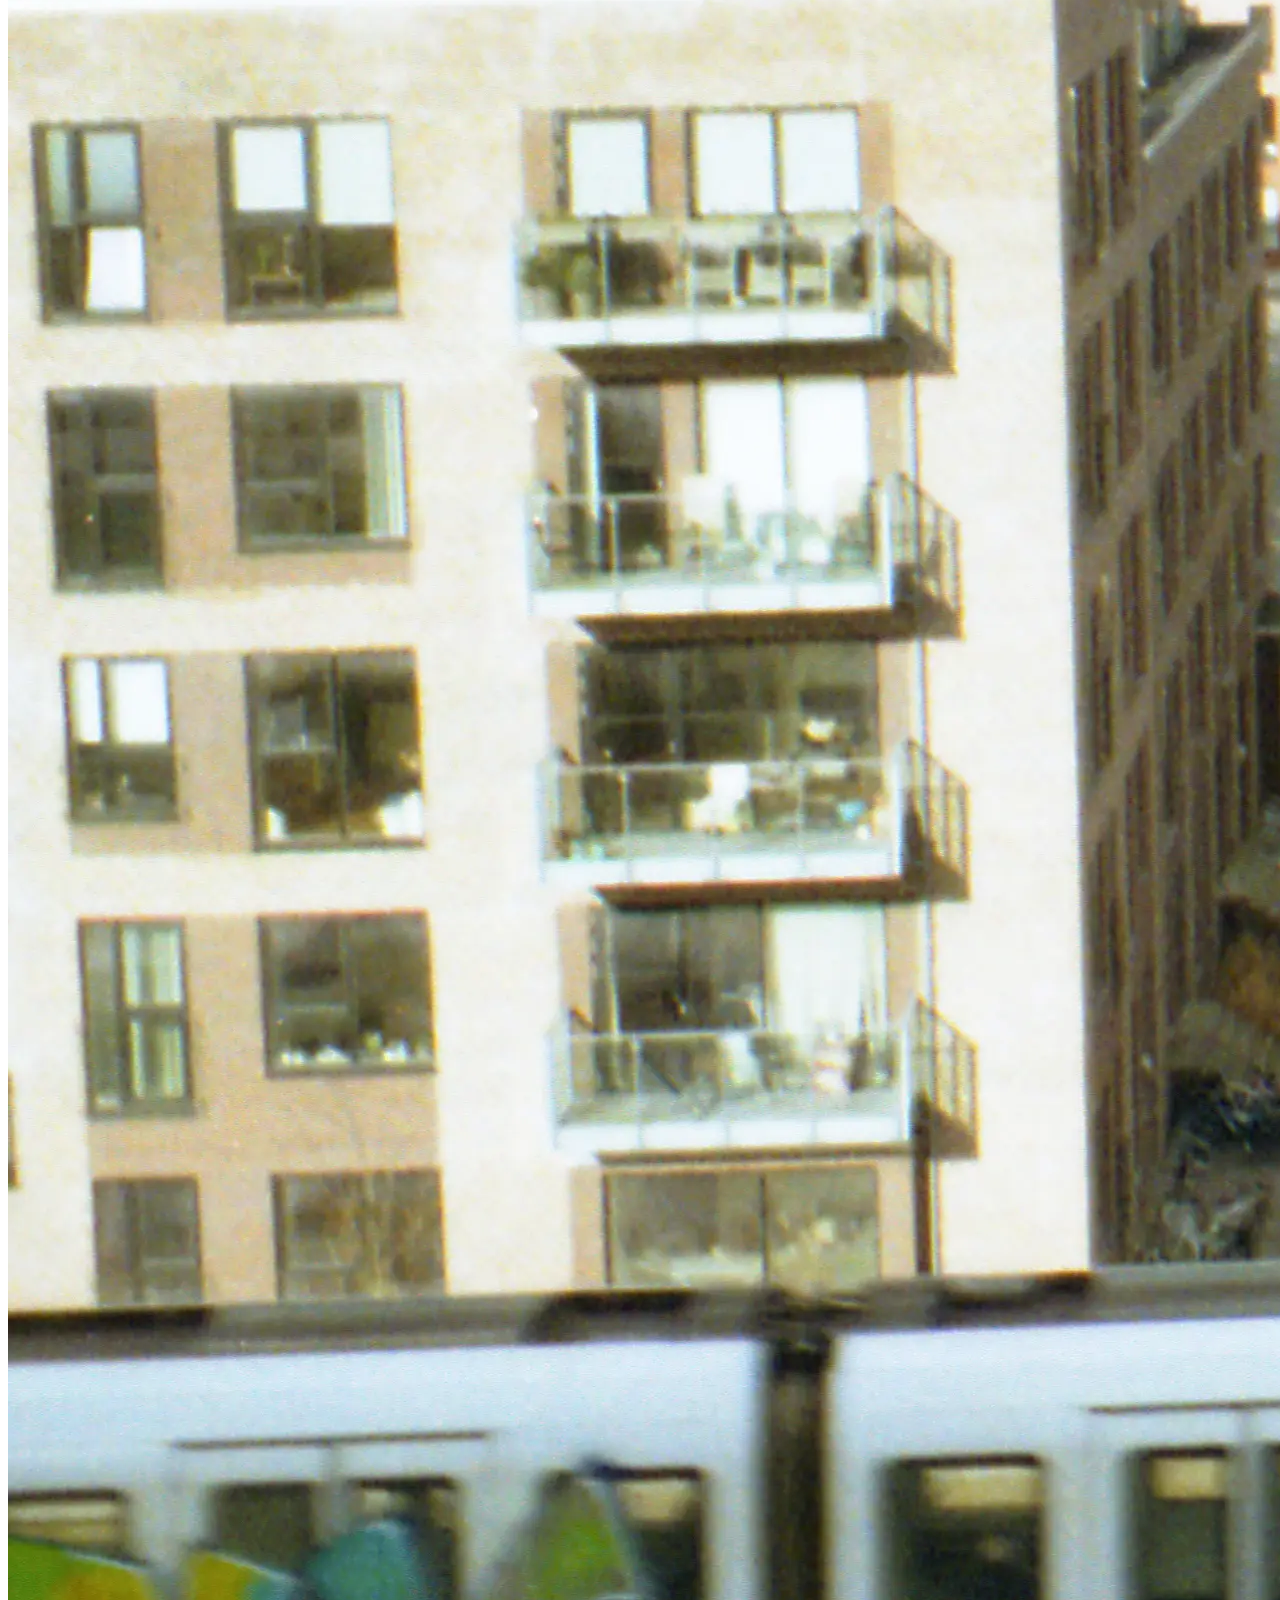
<file: src/index.html>
<!DOCTYPE html>
<html class="scroll-smooth" lang="en">
  <head>
    <meta charset="UTF-8" />
    <link rel="icon" type="image/svg+xml" href="/vite.svg" />
    <meta name="viewport" content="width=device-width, initial-scale=1.0" />
    <title>Københavnerbilleder</title>
    <link rel="preconnect" href="https://fonts.googleapis.com" />
    <link rel="preconnect" href="https://fonts.gstatic.com" crossorigin />
    <link
      href="https://fonts.googleapis.com/css2?family=Archivo:wght@700;800&family=Heebo:wght@700;800;900&family=Roboto:wght@900&display=swap"
      rel="stylesheet"
    />
  </head>
  <body>
    <header>
      <div class="relative border-b-4 border-blue-800">
        <img src="img/nikkormat.webp" alt="heroimng" />
        <h1
          class="absolute bottom-1/4 left-5 text-3xl font-bold tracking-wider text-white md:text-6xl lg:top-1/2 lg:left-12 lg:text-8xl"
        >
          Københavnerbilleder
        </h1>
        <p
          class="absolute bottom-8 left-5 text-base text-white md:text-xl lg:left-12 lg:bottom-12 lg:text-2xl"
        >
          En guide til hipster foto
        </p>
        <p
          class="absolute bottom-2 left-5 text-base text-white md:text-xl lg:left-12 lg:bottom-4 lg:text-2xl"
        >
          Af Sten Simons
        </p>
        <a href="#bok">
          <svg
            class="absolute bottom-2 right-5 lg:top-2/3"
            width="32"
            height="32"
            viewBox="0 0 24 24"
          >
            <path
              fill="white"
              d="m20 12l-1.41-1.41L13 16.17V4h-2v12.17l-5.58-5.59L4 12l8 8l8-8z"
            />
          </svg>
        </a>
      </div>
    </header>
    <main
      class="[&_h2]:py-2 [&_h2]:text-2xl [&_h2]:font-semibold [&_h2]:uppercase md:[&_p]:text-lg"
    >
      <div class="lg:grid lg:grid-cols-2">
        <section class="p-5 md:px-12">
          <div>
            <h2 id="bok">Kort om bogen</h2>
            <p class="lg:pt-4">
              Københavnerbilleder er de danske streetfotografers bibel: Det er
              en fusion mellem et kunstværk og en lærebog. Bogen gennemgår alle
              væsentlige aspekter af streetfotografering fra grundlæggende
              teknik til kreative eksperimenter. Alt sammen krydret med masser
              af inspirerende fotos. God læselyst!
            </p>
          </div>
        </section>
        <div
          class="relative flex items-center justify-center pt-1 lg:px-12 lg:pt-10"
        >
          <button
            class="absolute z-10 border-4 border-blue-800 p-1 text-5xl font-medium text-[#c12727] hover:bg-[#c12727] hover:text-blue-800"
          >
            KØB NU
          </button>
          <img class="opacity-70" src="img/tall3.webp" alt="imgfrombook" />
        </div>
      </div>
      <section
        class="grid grid-cols-2 gap-4 px-5 pb-4 pt-4 sm:gap-14 sm:p-8 lg:py-0"
      >
        <img
          class="self-center lg:h-2/3 lg:place-self-center"
          src="boken/boktransparent.webp"
          alt="frontofbook"
        />
        <div class="sm:self-center">
          <ul
            class="text-xs leading-6 sm:text-lg lg:text-xl lg:leading-10 [&_span]:font-semibold"
          >
            <li>
              <span>Titel:</span> Københavnerbilleder - en guide til hipster
              foto
            </li>
            <li><span> Forfatter: </span>Sten Simons</li>
            <li><span>Antal sider: </span>344</li>
            <li><span>Forlag: </span>Mellem Linjerne</li>
            <li><span>ISBN: </span>987-6-987654-32-1</li>
            <li><span>Pris: </span>399.-</li>
          </ul>
        </div>
      </section>
      <section
        class="grid grid-cols-2 gap-6 bg-[#F2F2F2] p-5 md:px-12 [&_h3]:font-semibold"
      >
        <h2 class="col-span-2">Bogens kapitler</h2>
        <div>
          <h3>Kapitel 1 - Intro til street foto</h3>
          <p>
            Hvad er street foto? Det handler i bund og grund om at skyde byens
            liv og byens geometri (urban geometry). I dette kapitel får du en
            grundig intro til hvad street foto er og et overblik over nogen af
            de kendte street-fotografer. Alt krydret med en masse gode eksempler
            på street fotos.
          </p>
        </div>
        <div>
          <h3>Kapitel 2 - Om at skyde street</h3>
          <p>
            Vil du skyde street? Så er der ikke nogen vej udenom: Du skal ud på
            gaderne og prøve det! I dette kapitel får du en teknisk indføring i
            hvordan du bedst skyder street. Uanset om du er begynder eller
            professionel, er der mange gode tekniske tips og tricks til
            street-skyderiet.
          </p>
        </div>
        <div>
          <h3>Kapitel 3 - Om at finde det rette motiv</h3>
          <p>
            Indimellem er man heldig, andre gange kommer man hjem helt uden gode
            motiver. Med et par tips og tricks til at finde de rette motiver,
            stiger chancen gevaldigt for at fange de gode motiver.
          </p>
        </div>
        <div>
          <h3>Kapitel 4 - Digital street foto</h3>
          <p>
            De fleste af os skyder oftest digitalt fordi det er billigere og
            nemmere. Og nogen teknikker og fremgangsmåder egner sig kun til
            digital street foto. I dette kapitel får du en række tips og tricks
            til digital street-foto.
          </p>
        </div>
        <div>
          <h3>Kapitel 5 - Analog street foto</h3>
          <p>
            Analog er sejt fordi det er mere “ægte,” dyrere og mere besværligt
            end digital. Det signalerer entusiasme. Nogle teknikker og
            fremgangsmåder egner sig bedst til analog street foto. I dette
            kapitel får du en række tips og tricks til analog street-foto.
          </p>
        </div>
        <div>
          <h3>Kapitel 6 - Om at skyde sort/hvid</h3>
          <p>
            Alle street-fotografer skyder sort/hvid nu og da. Nogen altid.
            Hvorfor? Hvad er der specielt ved sort/hvid fotografering, og hvad
            adskiller sort/hvid fra farvefotografering? Her får du en række tips
            og tricks til sort/hvid fotografering.
          </p>
        </div>
        <div>
          <h3>Kapitel 7 - Kreative teknikker</h3>
          <p>
            Dobbelteksponeringer, ICM (intentional camera moves), smadrede
            objektiver, gamle filmruller og alle mulige andre, spændende
            kreative teknikker kan løfte dine fotografier fra at være kedelige
            dokumentationer af hverdagen til at blive vilde kunststykker. Så dyk
            ned i dette kapitel om eksperimenterende teknikker!
          </p>
        </div>
        <div>
          <h3>Kapitel 8 - Kom helt tæt på!</h3>
          <p>
            Street foto handler om at fotografere livet på gaden - men tør du at
            gå helt tæt på fremmede mennesker og knipse løs? Du kan lige så godt
            øve dig, for det er det der vil gøre dig til en bedre
            street-fotograf.
          </p>
        </div>
        <div
          class="col-span-2 text-center tracking-wider underline hover:text-[#c12727]"
        >
          <a href="#">Download dit prøvekapitel her</a>
        </div>
      </section>
      <section
        class="grid grid-cols-2 gap-3 border-y-4 border-blue-800 p-3 md:px-12 lg:gap-10 lg:py-10 [&_p]:pt-2 [&_p]:text-sm [&_p]:font-semibold [&_q]:text-sm [&_q]:italic"
      >
        <h2 class="col-span-2">Personer siger</h2>
        <div class="col-span-2 lg:col-span-1">
          <div class="flex">
            <svg width="28" height="28" viewBox="0 0 24 24">
              <path
                fill="#CCCCCC"
                d="M12 17.27L18.18 21l-1.64-7.03L22 9.24l-7.19-.61L12 2L9.19 8.63L2 9.24l5.46 4.73L5.82 21z"
              />
            </svg>
            <svg width="28" height="28" viewBox="0 0 24 24">
              <path
                fill="#CCCCCC"
                d="M12 17.27L18.18 21l-1.64-7.03L22 9.24l-7.19-.61L12 2L9.19 8.63L2 9.24l5.46 4.73L5.82 21z"
              />
            </svg>
            <svg width="28" height="28" viewBox="0 0 24 24">
              <path
                fill="#CCCCCC"
                d="M12 17.27L18.18 21l-1.64-7.03L22 9.24l-7.19-.61L12 2L9.19 8.63L2 9.24l5.46 4.73L5.82 21z"
              />
            </svg>
            <svg width="28" height="28" viewBox="0 0 24 24">
              <path
                fill="#CCCCCC"
                d="M12 17.27L18.18 21l-1.64-7.03L22 9.24l-7.19-.61L12 2L9.19 8.63L2 9.24l5.46 4.73L5.82 21z"
              />
            </svg>
            <svg width="28" height="28" viewBox="0 0 24 24">
              <path
                fill="#CCCCCC"
                d="M12 17.27L18.18 21l-1.64-7.03L22 9.24l-7.19-.61L12 2L9.19 8.63L2 9.24l5.46 4.73L5.82 21z"
              />
            </svg>
            <svg width="28" height="28" viewBox="0 0 24 24">
              <path
                fill="#CCCCCC"
                d="m22 9.24l-7.19-.62L12 2L9.19 8.63L2 9.24l5.46 4.73L5.82 21L12 17.27L18.18 21l-1.63-7.03L22 9.24zM12 15.4l-3.76 2.27l1-4.28l-3.32-2.88l4.38-.38L12 6.1l1.71 4.04l4.38.38l-3.32 2.88l1 4.28L12 15.4z"
              />
            </svg>
          </div>
          <q>
            Københavnerbilleder er en grundig introduktion til at skyde billeder
            med retro-kant. Hvad enten du er har arbejdet med foto siden
            135-filmen kom på markedet, du kun har skudt digitalt eller er helt
            nybegynder, er der masser af tips og tricks i bogen.
          </q>
          <p>Hanne Hovgaard, Berlingeren</p>
        </div>
        <div class="pt-1">
          <div class="flex">
            <svg width="28" height="28" viewBox="0 0 24 24">
              <path
                fill="#CCCCCC"
                d="M12 17.27L18.18 21l-1.64-7.03L22 9.24l-7.19-.61L12 2L9.19 8.63L2 9.24l5.46 4.73L5.82 21z"
              />
            </svg>
            <svg width="28" height="28" viewBox="0 0 24 24">
              <path
                fill="#CCCCCC"
                d="M12 17.27L18.18 21l-1.64-7.03L22 9.24l-7.19-.61L12 2L9.19 8.63L2 9.24l5.46 4.73L5.82 21z"
              />
            </svg>

            <svg width="28" height="28" viewBox="0 0 24 24">
              <path
                fill="#CCCCCC"
                d="M12 17.27L18.18 21l-1.64-7.03L22 9.24l-7.19-.61L12 2L9.19 8.63L2 9.24l5.46 4.73L5.82 21z"
              />
            </svg>
            <svg width="28" height="28" viewBox="0 0 24 24">
              <path
                fill="#CCCCCC"
                d="M12 17.27L18.18 21l-1.64-7.03L22 9.24l-7.19-.61L12 2L9.19 8.63L2 9.24l5.46 4.73L5.82 21z"
              />
            </svg>
            <svg width="28" height="28" viewBox="0 0 24 24">
              <path
                fill="#CCCCCC"
                d="m22 9.24l-7.19-.62L12 2L9.19 8.63L2 9.24l5.46 4.73L5.82 21L12 17.27L18.18 21l-1.63-7.03L22 9.24zM12 15.4l-3.76 2.27l1-4.28l-3.32-2.88l4.38-.38L12 6.1l1.71 4.04l4.38.38l-3.32 2.88l1 4.28L12 15.4z"
              />
            </svg>
          </div>
          <q>
            Teksten er underholdende, og billederne er sku'flotte. Hvad mere
            skal man sige om en fotobog?
          </q>
          <p>Kim Kloggaard, Fotojournalen.dk</p>
        </div>
        <div class="pt-1 lg:col-span-2 lg:pl-60 lg:pr-40">
          <div class="flex">
            <svg width="28" height="28" viewBox="0 0 24 24">
              <path
                fill="#CCCCCC"
                d="M12 17.27L18.18 21l-1.64-7.03L22 9.24l-7.19-.61L12 2L9.19 8.63L2 9.24l5.46 4.73L5.82 21z"
              />
            </svg>
            <svg width="28" height="28" viewBox="0 0 24 24">
              <path
                fill="#CCCCCC"
                d="M12 17.27L18.18 21l-1.64-7.03L22 9.24l-7.19-.61L12 2L9.19 8.63L2 9.24l5.46 4.73L5.82 21z"
              />
            </svg>
            <svg width="28" height="28" viewBox="0 0 24 24">
              <path
                fill="#CCCCCC"
                d="M12 17.27L18.18 21l-1.64-7.03L22 9.24l-7.19-.61L12 2L9.19 8.63L2 9.24l5.46 4.73L5.82 21z"
              />
            </svg>
            <svg width="28" height="28" viewBox="0 0 24 24">
              <path
                fill="#CCCCCC"
                d="M12 17.27L18.18 21l-1.64-7.03L22 9.24l-7.19-.61L12 2L9.19 8.63L2 9.24l5.46 4.73L5.82 21z"
              />
            </svg>
            <svg width="28" height="28" viewBox="0 0 24 24">
              <path
                fill="#CCCCCC"
                d="M12 17.27L18.18 21l-1.64-7.03L22 9.24l-7.19-.61L12 2L9.19 8.63L2 9.24l5.46 4.73L5.82 21z"
              />
            </svg>
            <svg width="28" height="28" viewBox="0 0 24 24">
              <path
                fill="#CCCCCC"
                d="M12 17.27L18.18 21l-1.64-7.03L22 9.24l-7.19-.61L12 2L9.19 8.63L2 9.24l5.46 4.73L5.82 21z"
              />
            </svg>
          </div>
          <q>
            Sten Simons kan det der - og han bliver bedre og bedre. Stens tredje
            fotobog er klart den bedste - her er han for alvor i sit rette
            element, meget bedre end “studiefotografering som begyndere.”
            Tillykke - godt arbejde.
          </q>
          <p>Volmer Hansen, Lukkertiden.dk</p>
        </div>
      </section>
      <section class="lg:grid lg:grid-cols-2 lg:gap-7 lg:px-12 lg:py-10">
        <img src="img/lomosmena.webp" alt="lomosmena" />
        <img src="img/orestadtil.webp" alt="orestadtil" />
        <img src="img/orestadtil2.webp" alt="orestadtil2" />
        <img class="lg:place-self-end" src="img/agfa1.webp" alt="agfa1" />
      </section>
      <article
        class="p-5 text-sm md:px-12 lg:grid lg:grid-cols-3 lg:gap-6 lg:border-t-4 lg:border-[#c12727]"
      >
        <h2 class="pb-3 lg:col-span-3">Forfatteren</h2>

        <p class="pb-4 lg:pb-0">
          Sten Simons har en lang foto-karriere bag sig. Det hele startede i
          00'erne, da han gik rundt i Pisserenden for at fotografere ungdommens
          forfald. Det ledte til en række udstillinger, og blev senere til hans
          først fotobog “Ungdomsdruk - pinlige billeder fra nattelivet.”
        </p>
        <img src="img/stensimons.webp" alt="stensimons" />

        <p class="pt-4 lg:pt-0">
          Derefter tog karrieren fart: Han blev fotojournalist og dokumenterede
          en masse dagligdagsstof fra Amager på dagbladet “Amagerkaneren.”
          Sideløbende begyndte han at undervise i foto, og har skrevet et utal
          af bøger, herunder bestsellerne Scener fra S-toget, Brun mad - en
          visuel odysse, og lærebogen Fotografering for evnesvage.
        </p>
      </article>
      <section
        class="relative grid grid-cols-2 lg:border-t-4 lg:border-[#c12727]"
      >
        <img
          class="lg:w-2/3 lg:justify-self-end"
          src="img/tall-bnw.webp"
          alt="photo"
        />
        <img
          class="lg:w-2/3"
          src="img/tallbnw2.webp"
          alt="blackandwhiteimage"
        />
        <button
          class="absolute top-1/2 left-1/2 -translate-x-1/2 -translate-y-1/2 border-4 border-white p-1 text-5xl text-white hover:bg-black lg:border-8 lg:text-7xl"
        >
          KØB NU
        </button>
      </section>
    </main>
    <footer class="bg-blue-800 p-7 text-sm font-normal text-white">
      <p>Student project by Evelina Falander</p>
      <p>Multimediadesign, KEA 2022</p>
    </footer>

    <script type="module" src="./main.js"></script>
  </body>
</html>
</file>
<file: assets/index.dae666d4.css>
*,:before,:after{box-sizing:border-box;border-width:0;border-style:solid;border-color:#e5e7eb}:before,:after{--tw-content: ""}html{line-height:1.5;-webkit-text-size-adjust:100%;-moz-tab-size:4;-o-tab-size:4;tab-size:4;font-family:ui-sans-serif,system-ui,-apple-system,BlinkMacSystemFont,Segoe UI,Roboto,Helvetica Neue,Arial,Noto Sans,sans-serif,"Apple Color Emoji","Segoe UI Emoji",Segoe UI Symbol,"Noto Color Emoji"}body{margin:0;line-height:inherit}hr{height:0;color:inherit;border-top-width:1px}abbr:where([title]){-webkit-text-decoration:underline dotted;text-decoration:underline dotted}h1,h2,h3,h4,h5,h6{font-size:inherit;font-weight:inherit}a{color:inherit;text-decoration:inherit}b,strong{font-weight:bolder}code,kbd,samp,pre{font-family:ui-monospace,SFMono-Regular,Menlo,Monaco,Consolas,Liberation Mono,Courier New,monospace;font-size:1em}small{font-size:80%}sub,sup{font-size:75%;line-height:0;position:relative;vertical-align:baseline}sub{bottom:-.25em}sup{top:-.5em}table{text-indent:0;border-color:inherit;border-collapse:collapse}button,input,optgroup,select,textarea{font-family:inherit;font-size:100%;font-weight:inherit;line-height:inherit;color:inherit;margin:0;padding:0}button,select{text-transform:none}button,[type=button],[type=reset],[type=submit]{-webkit-appearance:button;background-color:transparent;background-image:none}:-moz-focusring{outline:auto}:-moz-ui-invalid{box-shadow:none}progress{vertical-align:baseline}::-webkit-inner-spin-button,::-webkit-outer-spin-button{height:auto}[type=search]{-webkit-appearance:textfield;outline-offset:-2px}::-webkit-search-decoration{-webkit-appearance:none}::-webkit-file-upload-button{-webkit-appearance:button;font:inherit}summary{display:list-item}blockquote,dl,dd,h1,h2,h3,h4,h5,h6,hr,figure,p,pre{margin:0}fieldset{margin:0;padding:0}legend{padding:0}ol,ul,menu{list-style:none;margin:0;padding:0}textarea{resize:vertical}input::-moz-placeholder,textarea::-moz-placeholder{opacity:1;color:#9ca3af}input::placeholder,textarea::placeholder{opacity:1;color:#9ca3af}button,[role=button]{cursor:pointer}:disabled{cursor:default}img,svg,video,canvas,audio,iframe,embed,object{display:block;vertical-align:middle}img,video{max-width:100%;height:auto}[type=text],[type=email],[type=url],[type=password],[type=number],[type=date],[type=datetime-local],[type=month],[type=search],[type=tel],[type=time],[type=week],[multiple],textarea,select{-webkit-appearance:none;-moz-appearance:none;appearance:none;background-color:#fff;border-color:#6b7280;border-width:1px;border-radius:0;padding:.5rem .75rem;font-size:1rem;line-height:1.5rem;--tw-shadow: 0 0 #0000}[type=text]:focus,[type=email]:focus,[type=url]:focus,[type=password]:focus,[type=number]:focus,[type=date]:focus,[type=datetime-local]:focus,[type=month]:focus,[type=search]:focus,[type=tel]:focus,[type=time]:focus,[type=week]:focus,[multiple]:focus,textarea:focus,select:focus{outline:2px solid transparent;outline-offset:2px;--tw-ring-inset: var(--tw-empty, );--tw-ring-offset-width: 0px;--tw-ring-offset-color: #fff;--tw-ring-color: #2563eb;--tw-ring-offset-shadow: var(--tw-ring-inset) 0 0 0 var(--tw-ring-offset-width) var(--tw-ring-offset-color);--tw-ring-shadow: var(--tw-ring-inset) 0 0 0 calc(1px + var(--tw-ring-offset-width)) var(--tw-ring-color);box-shadow:var(--tw-ring-offset-shadow),var(--tw-ring-shadow),var(--tw-shadow);border-color:#2563eb}input::-moz-placeholder,textarea::-moz-placeholder{color:#6b7280;opacity:1}input::placeholder,textarea::placeholder{color:#6b7280;opacity:1}::-webkit-datetime-edit-fields-wrapper{padding:0}::-webkit-date-and-time-value{min-height:1.5em}::-webkit-datetime-edit,::-webkit-datetime-edit-year-field,::-webkit-datetime-edit-month-field,::-webkit-datetime-edit-day-field,::-webkit-datetime-edit-hour-field,::-webkit-datetime-edit-minute-field,::-webkit-datetime-edit-second-field,::-webkit-datetime-edit-millisecond-field,::-webkit-datetime-edit-meridiem-field{padding-top:0;padding-bottom:0}select{background-image:url("data:image/svg+xml,%3csvg xmlns='http://www.w3.org/2000/svg' fill='none' viewBox='0 0 20 20'%3e%3cpath stroke='%236b7280' stroke-linecap='round' stroke-linejoin='round' stroke-width='1.5' d='M6 8l4 4 4-4'/%3e%3c/svg%3e");background-position:right .5rem center;background-repeat:no-repeat;background-size:1.5em 1.5em;padding-right:2.5rem;-webkit-print-color-adjust:exact;color-adjust:exact;print-color-adjust:exact}[multiple]{background-image:initial;background-position:initial;background-repeat:unset;background-size:initial;padding-right:.75rem;-webkit-print-color-adjust:unset;color-adjust:unset;print-color-adjust:unset}[type=checkbox],[type=radio]{-webkit-appearance:none;-moz-appearance:none;appearance:none;padding:0;-webkit-print-color-adjust:exact;color-adjust:exact;print-color-adjust:exact;display:inline-block;vertical-align:middle;background-origin:border-box;-webkit-user-select:none;-moz-user-select:none;user-select:none;flex-shrink:0;height:1rem;width:1rem;color:#2563eb;background-color:#fff;border-color:#6b7280;border-width:1px;--tw-shadow: 0 0 #0000}[type=checkbox]{border-radius:0}[type=radio]{border-radius:100%}[type=checkbox]:focus,[type=radio]:focus{outline:2px solid transparent;outline-offset:2px;--tw-ring-inset: var(--tw-empty, );--tw-ring-offset-width: 2px;--tw-ring-offset-color: #fff;--tw-ring-color: #2563eb;--tw-ring-offset-shadow: var(--tw-ring-inset) 0 0 0 var(--tw-ring-offset-width) var(--tw-ring-offset-color);--tw-ring-shadow: var(--tw-ring-inset) 0 0 0 calc(2px + var(--tw-ring-offset-width)) var(--tw-ring-color);box-shadow:var(--tw-ring-offset-shadow),var(--tw-ring-shadow),var(--tw-shadow)}[type=checkbox]:checked,[type=radio]:checked{border-color:transparent;background-color:currentColor;background-size:100% 100%;background-position:center;background-repeat:no-repeat}[type=checkbox]:checked{background-image:url("data:image/svg+xml,%3csvg viewBox='0 0 16 16' fill='white' xmlns='http://www.w3.org/2000/svg'%3e%3cpath d='M12.207 4.793a1 1 0 010 1.414l-5 5a1 1 0 01-1.414 0l-2-2a1 1 0 011.414-1.414L6.5 9.086l4.293-4.293a1 1 0 011.414 0z'/%3e%3c/svg%3e")}[type=radio]:checked{background-image:url("data:image/svg+xml,%3csvg viewBox='0 0 16 16' fill='white' xmlns='http://www.w3.org/2000/svg'%3e%3ccircle cx='8' cy='8' r='3'/%3e%3c/svg%3e")}[type=checkbox]:checked:hover,[type=checkbox]:checked:focus,[type=radio]:checked:hover,[type=radio]:checked:focus{border-color:transparent;background-color:currentColor}[type=checkbox]:indeterminate{background-image:url("data:image/svg+xml,%3csvg xmlns='http://www.w3.org/2000/svg' fill='none' viewBox='0 0 16 16'%3e%3cpath stroke='white' stroke-linecap='round' stroke-linejoin='round' stroke-width='2' d='M4 8h8'/%3e%3c/svg%3e");border-color:transparent;background-color:currentColor;background-size:100% 100%;background-position:center;background-repeat:no-repeat}[type=checkbox]:indeterminate:hover,[type=checkbox]:indeterminate:focus{border-color:transparent;background-color:currentColor}[type=file]{background:unset;border-color:inherit;border-width:0;border-radius:0;padding:0;font-size:unset;line-height:inherit}[type=file]:focus{outline:1px solid ButtonText;outline:1px auto -webkit-focus-ring-color}h1{font-family:Heebo,sans-serif}*,:before,:after{--tw-border-spacing-x: 0;--tw-border-spacing-y: 0;--tw-translate-x: 0;--tw-translate-y: 0;--tw-rotate: 0;--tw-skew-x: 0;--tw-skew-y: 0;--tw-scale-x: 1;--tw-scale-y: 1;--tw-pan-x: ;--tw-pan-y: ;--tw-pinch-zoom: ;--tw-scroll-snap-strictness: proximity;--tw-ordinal: ;--tw-slashed-zero: ;--tw-numeric-figure: ;--tw-numeric-spacing: ;--tw-numeric-fraction: ;--tw-ring-inset: ;--tw-ring-offset-width: 0px;--tw-ring-offset-color: #fff;--tw-ring-color: rgb(59 130 246 / .5);--tw-ring-offset-shadow: 0 0 #0000;--tw-ring-shadow: 0 0 #0000;--tw-shadow: 0 0 #0000;--tw-shadow-colored: 0 0 #0000;--tw-blur: ;--tw-brightness: ;--tw-contrast: ;--tw-grayscale: ;--tw-hue-rotate: ;--tw-invert: ;--tw-saturate: ;--tw-sepia: ;--tw-drop-shadow: ;--tw-backdrop-blur: ;--tw-backdrop-brightness: ;--tw-backdrop-contrast: ;--tw-backdrop-grayscale: ;--tw-backdrop-hue-rotate: ;--tw-backdrop-invert: ;--tw-backdrop-opacity: ;--tw-backdrop-saturate: ;--tw-backdrop-sepia: }::-webkit-backdrop{--tw-border-spacing-x: 0;--tw-border-spacing-y: 0;--tw-translate-x: 0;--tw-translate-y: 0;--tw-rotate: 0;--tw-skew-x: 0;--tw-skew-y: 0;--tw-scale-x: 1;--tw-scale-y: 1;--tw-pan-x: ;--tw-pan-y: ;--tw-pinch-zoom: ;--tw-scroll-snap-strictness: proximity;--tw-ordinal: ;--tw-slashed-zero: ;--tw-numeric-figure: ;--tw-numeric-spacing: ;--tw-numeric-fraction: ;--tw-ring-inset: ;--tw-ring-offset-width: 0px;--tw-ring-offset-color: #fff;--tw-ring-color: rgb(59 130 246 / .5);--tw-ring-offset-shadow: 0 0 #0000;--tw-ring-shadow: 0 0 #0000;--tw-shadow: 0 0 #0000;--tw-shadow-colored: 0 0 #0000;--tw-blur: ;--tw-brightness: ;--tw-contrast: ;--tw-grayscale: ;--tw-hue-rotate: ;--tw-invert: ;--tw-saturate: ;--tw-sepia: ;--tw-drop-shadow: ;--tw-backdrop-blur: ;--tw-backdrop-brightness: ;--tw-backdrop-contrast: ;--tw-backdrop-grayscale: ;--tw-backdrop-hue-rotate: ;--tw-backdrop-invert: ;--tw-backdrop-opacity: ;--tw-backdrop-saturate: ;--tw-backdrop-sepia: }::backdrop{--tw-border-spacing-x: 0;--tw-border-spacing-y: 0;--tw-translate-x: 0;--tw-translate-y: 0;--tw-rotate: 0;--tw-skew-x: 0;--tw-skew-y: 0;--tw-scale-x: 1;--tw-scale-y: 1;--tw-pan-x: ;--tw-pan-y: ;--tw-pinch-zoom: ;--tw-scroll-snap-strictness: proximity;--tw-ordinal: ;--tw-slashed-zero: ;--tw-numeric-figure: ;--tw-numeric-spacing: ;--tw-numeric-fraction: ;--tw-ring-inset: ;--tw-ring-offset-width: 0px;--tw-ring-offset-color: #fff;--tw-ring-color: rgb(59 130 246 / .5);--tw-ring-offset-shadow: 0 0 #0000;--tw-ring-shadow: 0 0 #0000;--tw-shadow: 0 0 #0000;--tw-shadow-colored: 0 0 #0000;--tw-blur: ;--tw-brightness: ;--tw-contrast: ;--tw-grayscale: ;--tw-hue-rotate: ;--tw-invert: ;--tw-saturate: ;--tw-sepia: ;--tw-drop-shadow: ;--tw-backdrop-blur: ;--tw-backdrop-brightness: ;--tw-backdrop-contrast: ;--tw-backdrop-grayscale: ;--tw-backdrop-hue-rotate: ;--tw-backdrop-invert: ;--tw-backdrop-opacity: ;--tw-backdrop-saturate: ;--tw-backdrop-sepia: }.absolute{position:absolute}.relative{position:relative}.bottom-1\/4{bottom:25%}.left-5{left:1.25rem}.bottom-8{bottom:2rem}.bottom-2{bottom:.5rem}.right-5{right:1.25rem}.top-1\/2{top:50%}.left-1\/2{left:50%}.z-10{z-index:10}.col-span-2{grid-column:span 2 / span 2}.flex{display:flex}.grid{display:grid}.-translate-x-1\/2{--tw-translate-x: -50%;transform:translate(var(--tw-translate-x),var(--tw-translate-y)) rotate(var(--tw-rotate)) skew(var(--tw-skew-x)) skewY(var(--tw-skew-y)) scaleX(var(--tw-scale-x)) scaleY(var(--tw-scale-y))}.-translate-y-1\/2{--tw-translate-y: -50%;transform:translate(var(--tw-translate-x),var(--tw-translate-y)) rotate(var(--tw-rotate)) skew(var(--tw-skew-x)) skewY(var(--tw-skew-y)) scaleX(var(--tw-scale-x)) scaleY(var(--tw-scale-y))}.grid-cols-2{grid-template-columns:repeat(2,minmax(0,1fr))}.items-center{align-items:center}.justify-center{justify-content:center}.gap-4{gap:1rem}.gap-6{gap:1.5rem}.gap-3{gap:.75rem}.self-center{align-self:center}.scroll-smooth{scroll-behavior:smooth}.border-4{border-width:4px}.border-y-4{border-top-width:4px;border-bottom-width:4px}.border-b-4{border-bottom-width:4px}.border-blue-800{--tw-border-opacity: 1;border-color:rgb(30 64 175 / var(--tw-border-opacity))}.border-white{--tw-border-opacity: 1;border-color:rgb(255 255 255 / var(--tw-border-opacity))}.bg-\[\#F2F2F2\]{--tw-bg-opacity: 1;background-color:rgb(242 242 242 / var(--tw-bg-opacity))}.bg-blue-800{--tw-bg-opacity: 1;background-color:rgb(30 64 175 / var(--tw-bg-opacity))}.p-5{padding:1.25rem}.p-1{padding:.25rem}.p-3{padding:.75rem}.p-7{padding:1.75rem}.px-5{padding-left:1.25rem;padding-right:1.25rem}.pt-1{padding-top:.25rem}.pb-4{padding-bottom:1rem}.pt-4{padding-top:1rem}.pb-3{padding-bottom:.75rem}.text-center{text-align:center}.text-3xl{font-size:1.875rem;line-height:2.25rem}.text-base{font-size:1rem;line-height:1.5rem}.text-5xl{font-size:3rem;line-height:1}.text-xs{font-size:.75rem;line-height:1rem}.text-sm{font-size:.875rem;line-height:1.25rem}.font-bold{font-weight:700}.font-medium{font-weight:500}.font-normal{font-weight:400}.leading-6{line-height:1.5rem}.tracking-wider{letter-spacing:.05em}.text-white{--tw-text-opacity: 1;color:rgb(255 255 255 / var(--tw-text-opacity))}.text-\[\#c12727\]{--tw-text-opacity: 1;color:rgb(193 39 39 / var(--tw-text-opacity))}.underline{-webkit-text-decoration-line:underline;text-decoration-line:underline}.opacity-70{opacity:.7}.ring{--tw-ring-offset-shadow: var(--tw-ring-inset) 0 0 0 var(--tw-ring-offset-width) var(--tw-ring-offset-color);--tw-ring-shadow: var(--tw-ring-inset) 0 0 0 calc(3px + var(--tw-ring-offset-width)) var(--tw-ring-color);box-shadow:var(--tw-ring-offset-shadow),var(--tw-ring-shadow),var(--tw-shadow, 0 0 #0000)}.hover\:bg-\[\#c12727\]:hover{--tw-bg-opacity: 1;background-color:rgb(193 39 39 / var(--tw-bg-opacity))}.hover\:bg-black:hover{--tw-bg-opacity: 1;background-color:rgb(0 0 0 / var(--tw-bg-opacity))}.hover\:text-blue-800:hover{--tw-text-opacity: 1;color:rgb(30 64 175 / var(--tw-text-opacity))}.hover\:text-\[\#c12727\]:hover{--tw-text-opacity: 1;color:rgb(193 39 39 / var(--tw-text-opacity))}@media (min-width: 640px){.sm\:gap-14{gap:3.5rem}.sm\:self-center{align-self:center}.sm\:p-8{padding:2rem}.sm\:text-lg{font-size:1.125rem;line-height:1.75rem}}@media (min-width: 768px){.md\:px-12{padding-left:3rem;padding-right:3rem}.md\:text-6xl{font-size:3.75rem;line-height:1}.md\:text-xl{font-size:1.25rem;line-height:1.75rem}}@media (min-width: 1024px){.lg\:top-1\/2{top:50%}.lg\:left-12{left:3rem}.lg\:bottom-12{bottom:3rem}.lg\:bottom-4{bottom:1rem}.lg\:top-2\/3{top:66.666667%}.lg\:col-span-1{grid-column:span 1 / span 1}.lg\:col-span-2{grid-column:span 2 / span 2}.lg\:col-span-3{grid-column:span 3 / span 3}.lg\:grid{display:grid}.lg\:h-2\/3{height:66.666667%}.lg\:w-2\/3{width:66.666667%}.lg\:grid-cols-2{grid-template-columns:repeat(2,minmax(0,1fr))}.lg\:grid-cols-3{grid-template-columns:repeat(3,minmax(0,1fr))}.lg\:gap-10{gap:2.5rem}.lg\:gap-7{gap:1.75rem}.lg\:gap-6{gap:1.5rem}.lg\:place-self-end{place-self:end}.lg\:place-self-center{place-self:center}.lg\:justify-self-end{justify-self:end}.lg\:border-8{border-width:8px}.lg\:border-t-4{border-top-width:4px}.lg\:border-\[\#c12727\]{--tw-border-opacity: 1;border-color:rgb(193 39 39 / var(--tw-border-opacity))}.lg\:px-12{padding-left:3rem;padding-right:3rem}.lg\:py-0{padding-top:0;padding-bottom:0}.lg\:py-10{padding-top:2.5rem;padding-bottom:2.5rem}.lg\:pt-4{padding-top:1rem}.lg\:pt-10{padding-top:2.5rem}.lg\:pl-60{padding-left:15rem}.lg\:pr-40{padding-right:10rem}.lg\:pb-0{padding-bottom:0}.lg\:pt-0{padding-top:0}.lg\:text-8xl{font-size:6rem;line-height:1}.lg\:text-2xl{font-size:1.5rem;line-height:2rem}.lg\:text-xl{font-size:1.25rem;line-height:1.75rem}.lg\:text-7xl{font-size:4.5rem;line-height:1}.lg\:leading-10{line-height:2.5rem}}.\[\&_h2\]\:py-2 h2{padding-top:.5rem;padding-bottom:.5rem}.\[\&_h2\]\:text-2xl h2{font-size:1.5rem;line-height:2rem}.\[\&_h2\]\:font-semibold h2{font-weight:600}.\[\&_h2\]\:uppercase h2{text-transform:uppercase}.\[\&_p\]\:pt-2 p{padding-top:.5rem}.\[\&_p\]\:text-sm p{font-size:.875rem;line-height:1.25rem}.\[\&_p\]\:font-semibold p{font-weight:600}@media (min-width: 768px){.md\:\[\&_p\]\:text-lg p{font-size:1.125rem;line-height:1.75rem}}.\[\&_span\]\:font-semibold span,.\[\&_h3\]\:font-semibold h3{font-weight:600}.\[\&_q\]\:text-sm q{font-size:.875rem;line-height:1.25rem}.\[\&_q\]\:italic q{font-style:italic}
</file>
